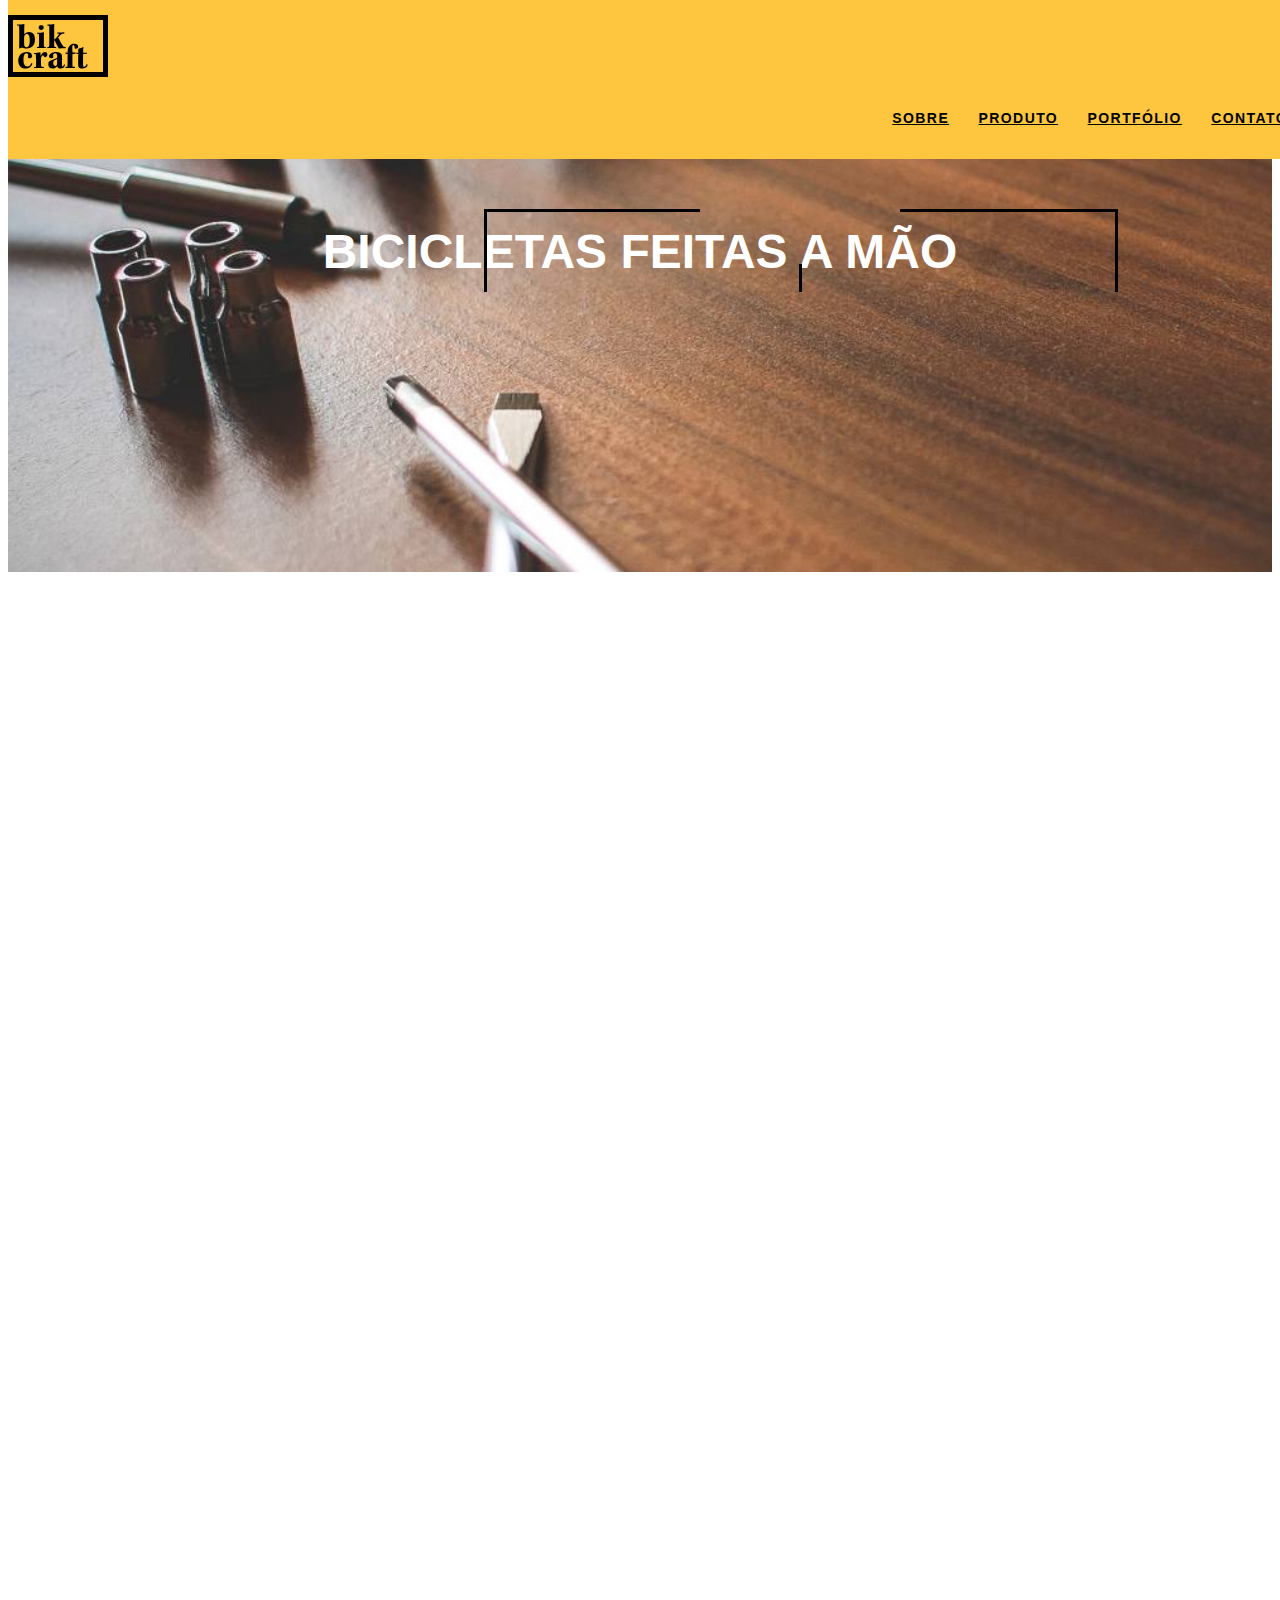
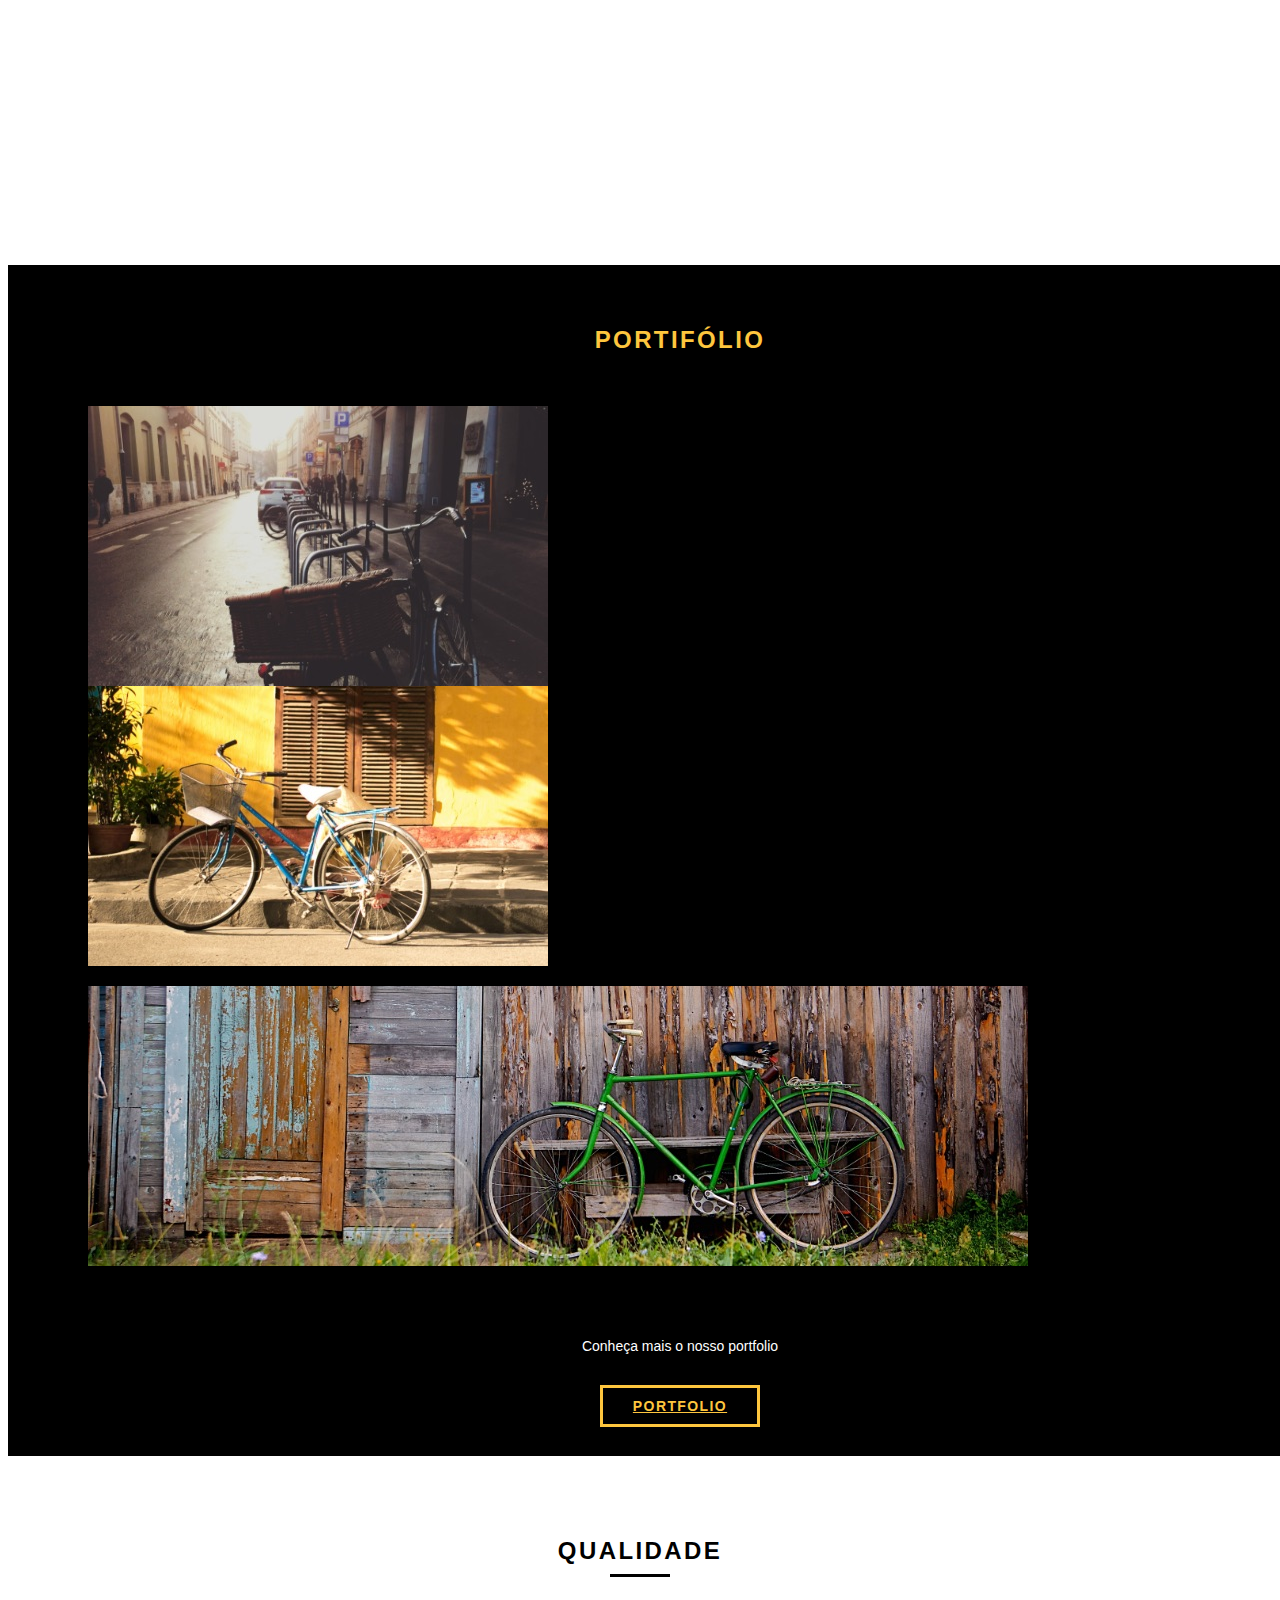
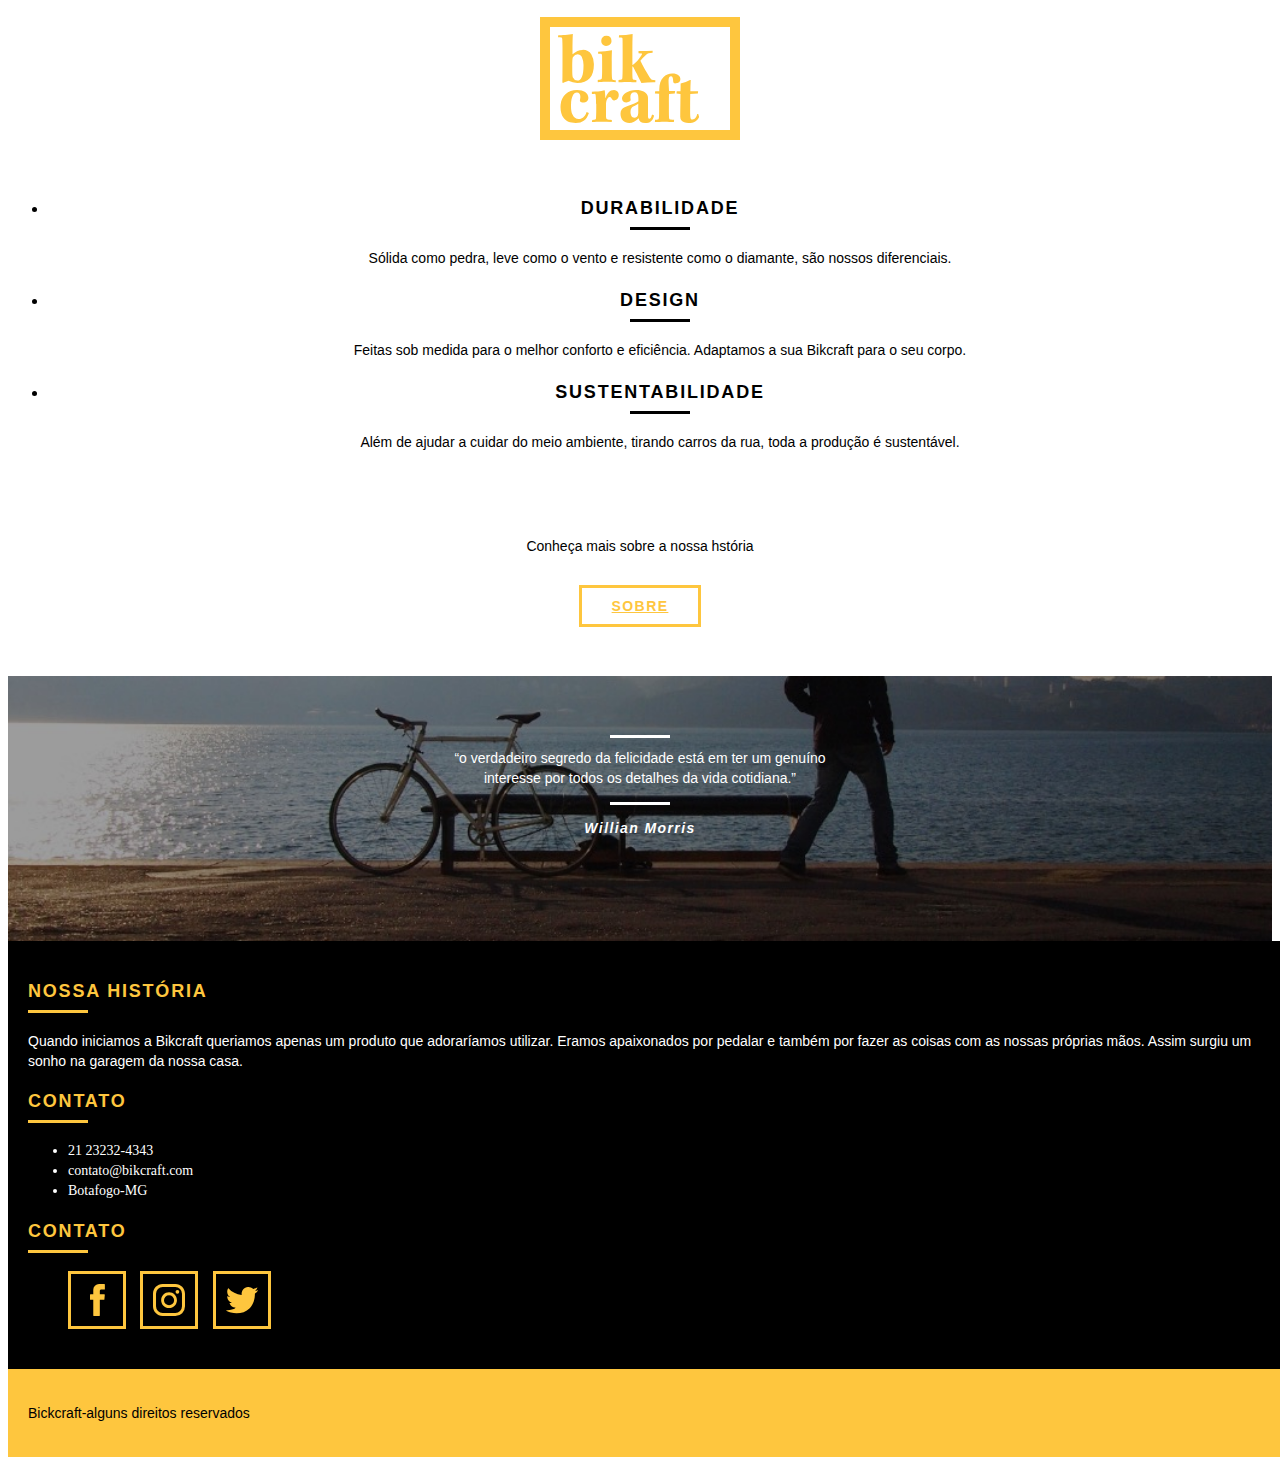
<file: index.html>
<!DOCTYPE html>
<html lang="pt-br">
<head>
	<title>Centro de treinamneto - Tuca Ribeiro</title>
	<meta charset="utf-8">
	<meta property="og:type" content="website"/>
	<meta property="og:title" content="Bikcraft - Bicicletas Personalizadas"/>
	<meta property="og:description" content="Compre a sua bicicleta personalizada na Bikcraft. Possuímos modelos Passeio, Retrô e Esporte."/>
	<meta property="og:url" content="http://bikcraft.com"/>
	<meta property="og:image" content="http://bikcraft.com/img/og-image.png"/>
	<meta name="viewport" content="width=device-width, initial-scale=1">

	<link rel="shortcut icon" href="favicon.ico">

	<link rel="stylesheet" type="text/css" href="css/style.css">
	
	<script>document.documentElement.classList.add("js")</script>
</head>	
<body>
	<header class="header">
		<div class="container">
			<a href="index.html" class="grid-4">
				<img src="img/bikcraft.svg" alt="bickcraft">
			</a>
					
			<nav class="header_menu grid-12">
				<ul>
					<li><a href="sobre.html">Sobre</a></li>
					<li><a href="produto.html">Produto</a></li>
					<li><a href="portfolio.html">Portfólio</a></li>
					<li><a href="contato.html">Contato</a></li>
				</ul>
			</nav>
		</div>
	</header>
	
	<section class="introducao">
		<div class="container">
			<h1 data-anime="400" class="fadeInDown">Bicicletas feitas a mão</h1>
				<blockquote class="fadeInDown quote-externo" data-anime="800">
						<p>"Não tenha nada em sua casa que você não considere útil ou bonito"</p> 
				
				<cite>Willian Morris</cite>
			</blockquote>
			<a data-anime="1200" href="produtos.html" class="btn fadeInDown">Orçamento</a>
		</div>
	
	</section>

	<section data-anime="1600" class="produtos container fadeInDown">
		<h2 class="subtitulo"> Produtos</h2>
		<ul class="produtos_lista">
			<li class="grid-1-3">
				<div class="produtos_icone">
					<img src="img/produtos/passeio.svg" alt="Bikcraft Passeio"> 
				</div>	
				<h3>Passeio</h3>
				<p>Muito melhor do que passear pela orla a vidros fechados.</p>
			</li>
			
			<li class="grid-1-3">
				<div class="produtos_icone">
					<img src="img/produtos/esporte.svg" alt="Bikcraft Passeio"> 
				</div>	
				<h3>Esporte</h3>
				<p>Mais rápida do que Forrest Gump, ninguém vai pegar você. </p>
			</li>
			
			<li class="grid-1-3">
				<div class="produtos_icone">
					<img src="img/produtos/retro.svg" alt="Bikcraft Passeio"> 
				</div>	
				<h3>Retrô</h3>
				<p>O passado volta para lembrarmos o que devemos fazer no futuro. </p>
			</li>

		</ul>

		<div class="call">
			<p>Clique aqui e veja os detalhes dos produtos</p>
			<a href="produtos.html" class="btn btn-preto">Produtos</a>
		</div>


	</section>
	<!-- Fecha produto -->

	<section class="portfolio">
		<div class="container">
			<h2 class="subtitulo">Portifólio</h2>
			<ul class="portfolio_lista">
				<li class="grid-8"><img src="img/portfolio/retro.jpg" alt="Bicicleta Retrô"></li>
				<li class="grid-8"><img src="img/portfolio/passeio.jpg" alt="Bicicleta Passeio"></li>
				<li class="grid-16"><img src="img/portfolio/esporte.jpg" alt="Bicicleta Esporte"></li>
			</ul>

			<div class="call">
				<p>Conheça mais o nosso portfolio</p>
				<a href="produtos.html" class="btn">Portfolio</a>

			</div>
		</div>
	</section>

	<section class="qualidade container">
		
		<h2 class="subtitulo">qualidade</h2>
		<img src="img/bikcraft-qualidade.svg" alt="Bikcraft">
		
		<ul class="qualidade_lista">
			<li class="grid-1-3">
				<h3>Durabilidade</h3>
				<p>Sólida como pedra, leve como o vento e resistente como o diamante, são nossos diferenciais.</p>

			</li>
			<li class="grid-1-3">
				<h3>Design</h3>
				<p>Feitas sob medida para o melhor conforto e eficiência. Adaptamos a sua Bikcraft para o seu corpo.</p>

			</li>
			<li class="grid-1-3">
				<h3>Sustentabilidade</h3>
				<p>Além de ajudar a cuidar do meio ambiente, tirando carros da rua, toda a produção é sustentável.</p>

			</li>

		</ul>

			<div class="call">
				<p>Conheça mais sobre a nossa hstória</p>
				<a href="produtos.html" class="btn-preto">Sobre</a>

			</div>
	</section>

	<section class="quebra">
		<blockquote class="quote-externo container">
			<p>“o verdadeiro segredo da felicidade está em ter um genuíno interesse por todos os detalhes da vida cotidiana.”</p> 
		<cite>Willian Morris</cite>
	</section>

	<footer>
		<div class="footer">
			<div class="container">
				<div class="grid-8 footer_hist">
					<h3>Nossa História</h3>
					<p>Quando iniciamos a Bikcraft queriamos apenas um produto que adoraríamos utilizar.
					Eramos apaixonados por pedalar e também por fazer as coisas com as nossas próprias mãos.
					Assim surgiu um sonho na garagem da nossa casa.</p>
				</div>
				
				<div class="grid-4 footer_contato">
					<h3>Contato</h3>
					<ul>
						<li>21 23232-4343</li>	
						<li>contato@bikcraft.com</li>
						<li>Botafogo-MG</li>
					</ul>
				</div>

				<div class="grid-4 footer_redes">
					<h3>Contato</h3>
					<ul>
						<li><a href="http://facebook.com" target="blank"><img src="img/redes-sociais/facebook.svg"></a></li>	
						<li><a href="http://instagram.com" target="blank"><img src="img/redes-sociais/instagram.svg"></a></li>
						<li><a href="http://twitter.com" target="blank"><img src="img/redes-sociais/twitter.svg"></a></li>
					</ul>
				</div>
			</div>	
		</div>
		<div class="copy">
			<div class="container ">
				<p class="grid-16">Bickcraft-alguns direitos reservados </p>
				
			</div>
			
		</div>

	</footer>
	 <!-- JavaScript -->
	<script src="./js/simple-slide.js"></script>
	<script src="./js/simple-anime.js"></script>
	<script src="./js/script.js"></script>

	<!-- JavaScript -->
</body>
</html>
</file>
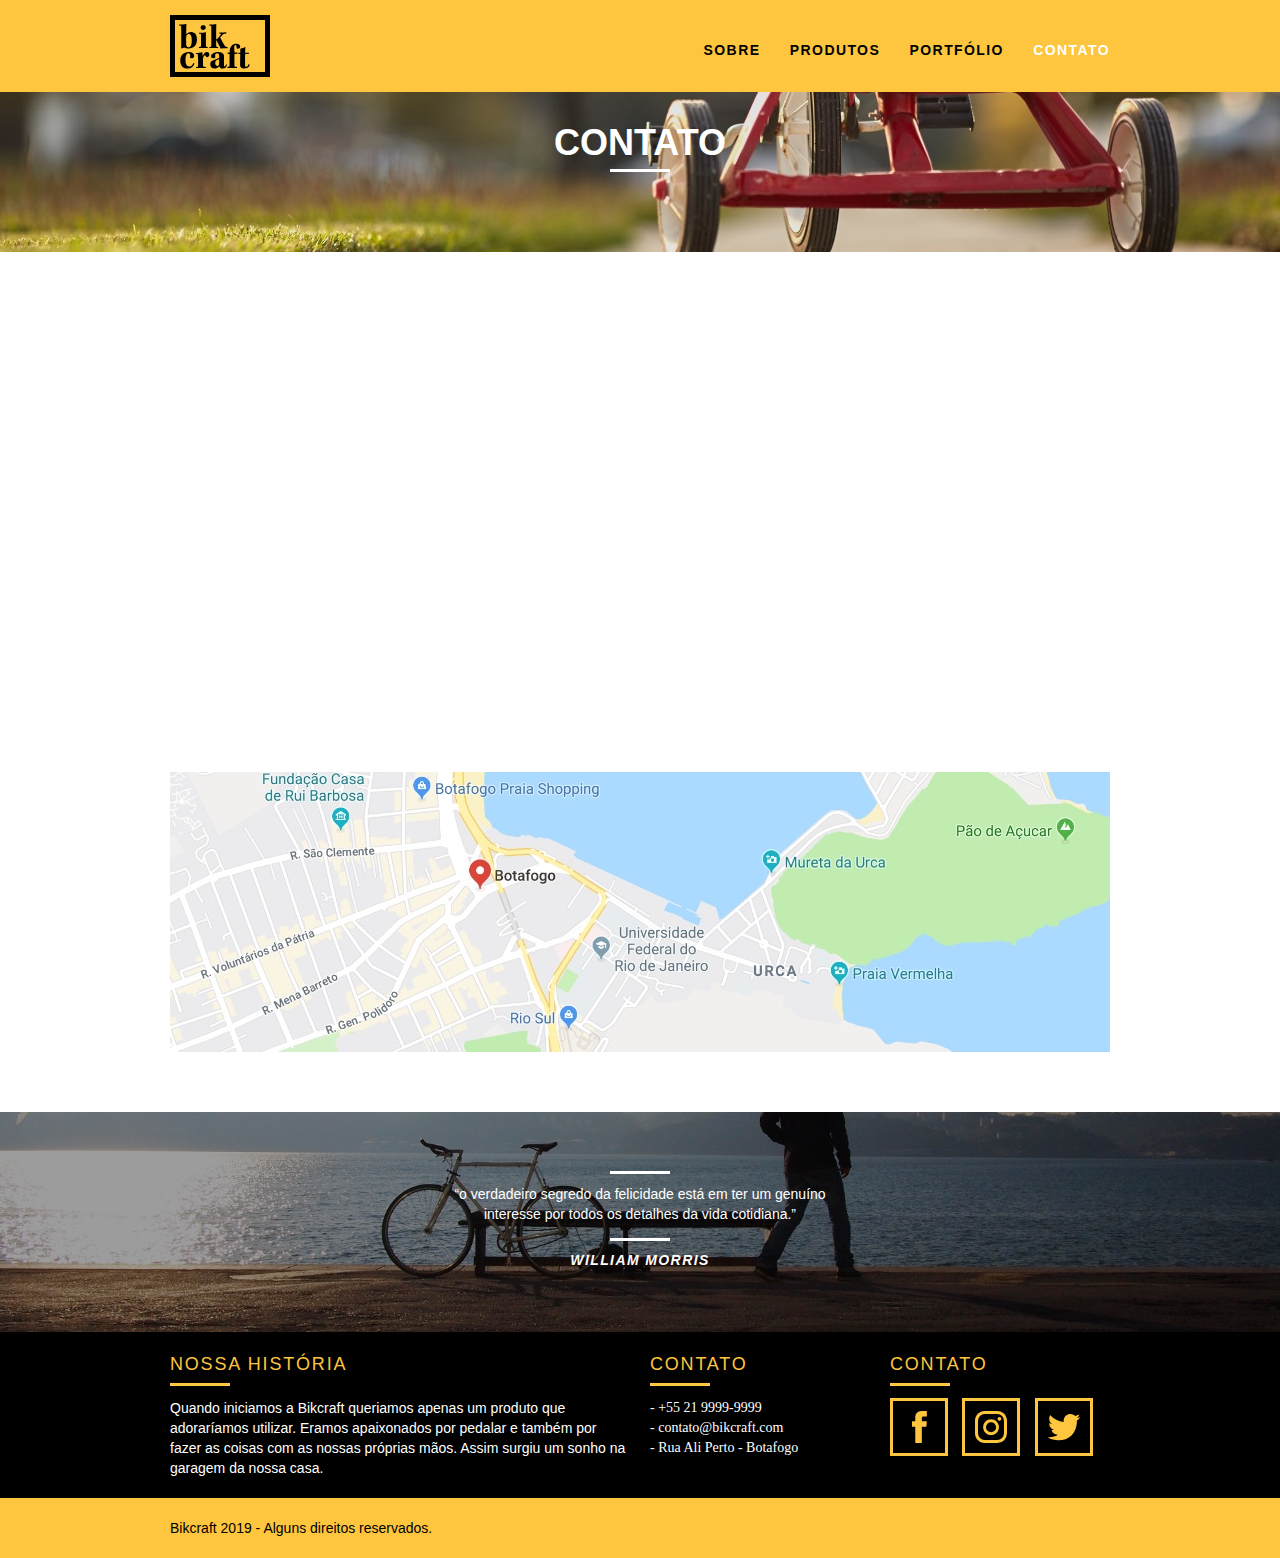
<file: contato.html>
<!DOCTYPE html>
<html lang="pt-br">
	<head>
		<meta charset="utf-8">

		<meta property="og:type" content="website"/>
		<meta property="og:title" content="Bikcraft - Bicicletas Personalizadas"/>
		<meta property="og:description" content="Compre a sua bicicleta personalizada na Bikcraft. Possuímos modelos Passeio, Retrô e Esporte."/>
		<meta property="og:url" content="http://bikcraft.com"/>
		<meta property="og:image" content="http://bikcraft.com/img/og-image.png"/>

		<meta name="viewport" content="width=device-width, initial-scale=1">

		<link rel="shortcut icon" href="favicon.ico">

		<title>Bikcraft - Contato</title>
		<link rel="stylesheet" type="text/css" href="css/style-p.css">
		<script>document.documentElement.classList.add("js")</script>
	</head>
	<body>

		<header class="header">
			<div class="container">
				<a href="index.html" class="grid-4">
					<img src="img/bikcraft.svg" alt="Bikcraft">
				</a>
				<nav class="grid-12 header_menu">
					<ul>
						<li><a href="sobre.html">Sobre</a></li>
						<li><a href="produtos.html">Produtos</a></li>
						<li><a href="portfolio.html">Portfólio</a></li>
						<li><a href="contato.html" class="menu_ativo">Contato</a></li>
					</ul>
				</nav>
			</div>
		</header>

		<section class="introducao-interna interna_contato">
			<div class="container">
				<h1 data-anime="400" class="fadeInDown">Contato</h1>
				<p data-anime="800" class="fadeInDown">tire suas dúvidas com a gente</p>
			</div>
		</section>

		<section>
				<section class="contato container fadeInDown" data-anime="1200">
					<form id="form_orcamento" method="POST" action="./enviar.php" class="contato_form grid-8 formphp">
						<label for="nome">Nome</label>
						<input type="text" id="nome" name="nome" required>
						<label for="email">E-mail</label>
						<input type="email" id="email" name="email" required>
						<label for="telefone">Telefone</label>
						<input type="text" id="telefone" name="telefone">
		
						<label class="nao-aparece">Se você não é um robô, deixe em branco.</label>
						<input type="text" class="nao-aparece" name="leaveblank">
						<label class="nao-aparece">Se você não é um robô, não mude este campo.</label>
						<input type="text" class="nao-aparece" name="dontchange" value="http://">
		
						<label for="mensagem">Mensagem</label>
						<textarea id="mensagem" name="mensagem" required></textarea>
						<button id="enviar" name="enviar" type="submit" class="btn btn-preto">Enviar</button>
					</form>
				
			
				<div class="contato_dados grid-8">
					<h3>Dados</h3>
						<span>+55 21 93223 3232</span>
						<span>orcamento@bikcraft.com</span>
						<span>Rua Ali Perto - Botafogo</span>
						<span>Rio de Janeiro - RJ - Brasil</span>
					
						<h3>Redes Sociais</h3>
						<ul>
							<li><a href="http://facebook.com" target="_blank"><img src="img/redes-sociais/facebook.svg"></a></li>
							<li><a href="http://instagram.com" target="_blank"><img src="img/redes-sociais/instagram.svg"></a></li>
							<li><a href="http://twitter.com" target="_blank"><img src="img/redes-sociais/twitter.svg"></a></li>
						</ul>
				</div>
		</section>

		<section class="container contato_mapa">
			<a href="http://google.com" target="_blank" class="grid-16"><img src="img/endereco-bikcraft.jpg" alt="Endereço da Bikcraft"></a>
		</section>

		<section class="quebra">
			<blockquote class="quote-externo container">
				<p>“o verdadeiro segredo da felicidade está em ter um genuíno interesse por todos os detalhes da vida cotidiana.”</p>
				<cite>WILLIAM MORRIS</cite>
			</blockquote>
		</section>

		<footer>
			<div class="footer">
				<div class="container">

					<div class="grid-8 footer_historia">
						<h3>Nossa História</h3>
						<p>Quando iniciamos a Bikcraft queriamos apenas um produto que adoraríamos utilizar.
							Eramos apaixonados por pedalar e também por fazer as coisas com as nossas próprias mãos.
							Assim surgiu um sonho na garagem da nossa casa.</p>	</div>

					<div class="grid-4 footer_contato">
						<h3>Contato</h3>
						<ul>
						<li>- +55 21 9999-9999</li>	
						<li>- contato@bikcraft.com</li>
						<li>- Rua Ali Perto - Botafogo</li>
						</ul>
					</div>

					<div class="grid-4 footer_redes">
						<h3>Contato</h3>
						<ul>
							<li><a href="http://facebook.com" target="_blank"><img src="img/redes-sociais/facebook.svg"></a></li>
							<li><a href="http://instagram.com" target="_blank"><img src="img/redes-sociais/instagram.svg"></a></li>
							<li><a href="http://twitter.com" target="_blank"><img src="img/redes-sociais/twitter.svg"></a></li>
						</ul>
					</div>

				</div>
			</div>

			<div class="copy">
				<div class="container">
					<p class="grid-16">Bikcraft 2019 - Alguns direitos reservados.</p>
				</div>
			</div>
		</footer>
		<!-- JavaScript -->
	<script src="./js/simple-slide.js"></script>
	<script src="./js/simple-anime.js"></script>
	<script src="./js/simple-form.js"></script>
	<script src="./js/script.js"></script>
	<!-- JavaScript -->
	</body>

</html>
</file>
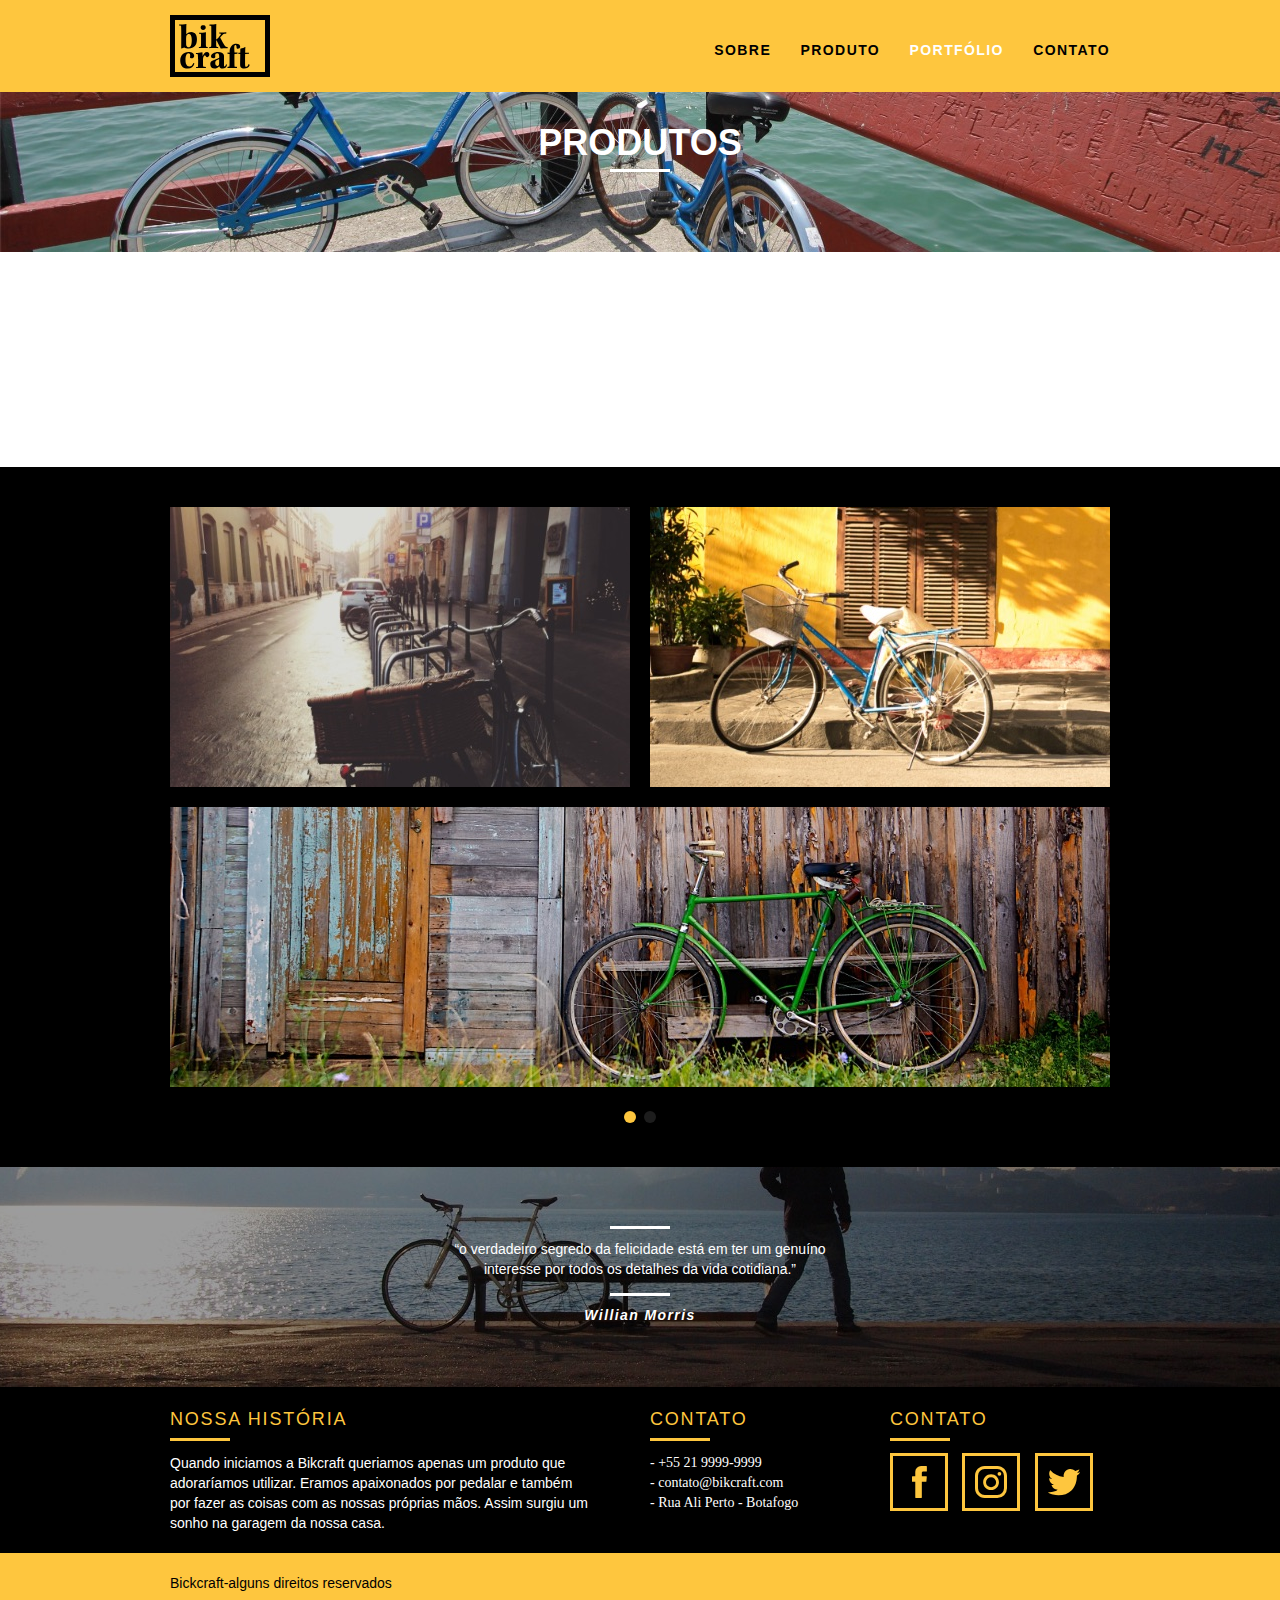
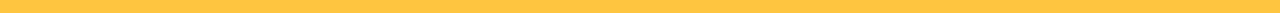
<file: portfolio.html>
<!DOCTYPE html>
<html lang="pt-br">
<head>
	<title>Bickcraft-Portfólio</title>
	<meta charset="utf-8">

	<meta property="og:type" content="website"/>
		<meta property="og:title" content="Bikcraft - Bicicletas Personalizadas"/>
		<meta property="og:description" content="Compre a sua bicicleta personalizada na Bikcraft. Possuímos modelos Passeio, Retrô e Esporte."/>
		<meta property="og:url" content="http://bikcraft.com"/>
		<meta property="og:image" content="http://bikcraft.com/img/og-image.png"/>

		<meta name="viewport" content="width=device-width, initial-scale=1">

		<link rel="shortcut icon" href="favicon.ico">

		<link rel="stylesheet" type="text/css" href="css/style-p.css">
	<script>document.documentElement.classList.add("js")</script>
</head>	
<body>
	<header class="header">
		<div class="container">
			<a href="index.html" class="grid-4">
				<img src="img/bikcraft.svg" alt="bickcraft">
			</a>
					
			<nav class="header_menu grid-12">
				<ul>
					 <li><a href="sobre.html" >Sobre</a></li>
					<li><a href="produto.html">Produto</a></li>
					<li><a href="portfolio.html"class="menu_ativo">Portfólio</a></li>
					<li><a href="contato.html">Contato</a></li>
					<link rel="stylesheet" type="text/css" href="css/responsivo.css">
				</ul>
			</nav>
		</div>
	</header>
	<section class="introducao-interna interna_produtos">
		<div class="container">
			<h1 data-anime="400" class="fadeInDown">Produtos</h1>
			<p data-anime="800" class="fadeInDown">conheça todos os nossos produtos</p>
		</div>
	</section>
	
	<section class="container fadeInDown" data-anime="1200" data-slide="quote" >
				<blockquote class="quote_clientes">
				<p>“Pedalar sempre foi a minha paixão, o que o pessoal da Bikcraft fez foi intensificar o meu amor por esta atividade. Recomendo à todos que amo.”</p>
				<cite>Barbara Moss</cite>
			</blockquote>
			<blockquote class="quote_clientes">
				<p>“Nada melhor do que dar um rolê com a minha Bikcraft na orla. Essa é a minha companheira mais fiel, nunca me traiu e está sempre a minha disposição.”</p>
				<cite>Jhony Rato</cite>
			</blockquote>
			<blockquote class="quote_clientes">
				<p>“Aqueles que ainda não possuem uma Bikcraft, não sabem o que estão perdendo. A precisão é absurda e a velocidade transcendental. Nunca vida nada igual.”</p>
				<cite>Bernardo</cite>
			</blockquote>
	</section>

	<section class="portfolio">
		<div class="container" data-slide="portfolio">
			<ul class="portfolio_lista">
				<li class="grid-8"><img src="img/portfolio/retro.jpg" alt="Bicicleta Retrô"></li>
				<li class="grid-8"><img src="img/portfolio/passeio.jpg" alt="Bicicleta Passeio"></li>
				<li class="grid-16"><img src="img/portfolio/esporte.jpg" alt="Bicicleta Esporte"></li>
			</ul>
			<ul class="portfolio_lista">
				<li class="grid-8"><img src="img/portfolio/passeio.jpg" alt="Bicicleta Passeio"></li>
				<li class="grid-8"><img src="img/portfolio/retro.jpg" alt="Bicicleta Retrô"></li>
				<li class="grid-16"><img src="img/portfolio/esporte.jpg" alt="Bicicleta Esporte"></li>
			</ul>
		</div>
	</section>

	<section class="quebra">
		<blockquote class="quote-externo container">
			<p>“o verdadeiro segredo da felicidade está em ter um genuíno interesse por todos os detalhes da vida cotidiana.”</p> 
		<cite>Willian Morris</cite>
	</section>

	<footer>
		<div class="footer">
			<div class="container">
				<div class="grid-8 footer_hist">
					<h3>Nossa História</h3>
					<p>Quando iniciamos a Bikcraft queriamos apenas um produto que adoraríamos utilizar.
						Eramos apaixonados por pedalar e também por fazer as coisas com as nossas próprias mãos.
						Assim surgiu um sonho na garagem da nossa casa.</p>
				</div>
				
				<div class="grid-4 footer_contato">
					<h3>Contato</h3>
					<ul>
						<li>- +55 21 9999-9999</li>	
						<li>- contato@bikcraft.com</li>
						<li>- Rua Ali Perto - Botafogo</li>
					</ul>
				</div>

				<div class="grid-4 footer_redes">
					<h3>Contato</h3>
					<ul>
						<li><a href="http://facebook.com" target="blank"><img src="img/redes-sociais/facebook.svg"></a></li>	
						<li><a href="http://instagram.com" target="blank"><img src="img/redes-sociais/instagram.svg"></a></li>
						<li><a href="http://twitter.com" target="blank"><img src="img/redes-sociais/twitter.svg"></a></li>
					</ul>
				</div>
			</div>	
		</div>
		<div class="copy">
			<div class="container ">
				<p class="grid-16">Bickcraft-alguns direitos reservados </p>
				
			</div>
			
		</div>

	</footer>
	<!-- JavaScript -->
	<script src="./js/simple-slide.js"></script>
	<script src="./js/simple-anime.js"></script>
	<script src="./js/script.js"></script>
	<!-- JavaScript -->

</body>
</html>
</file>
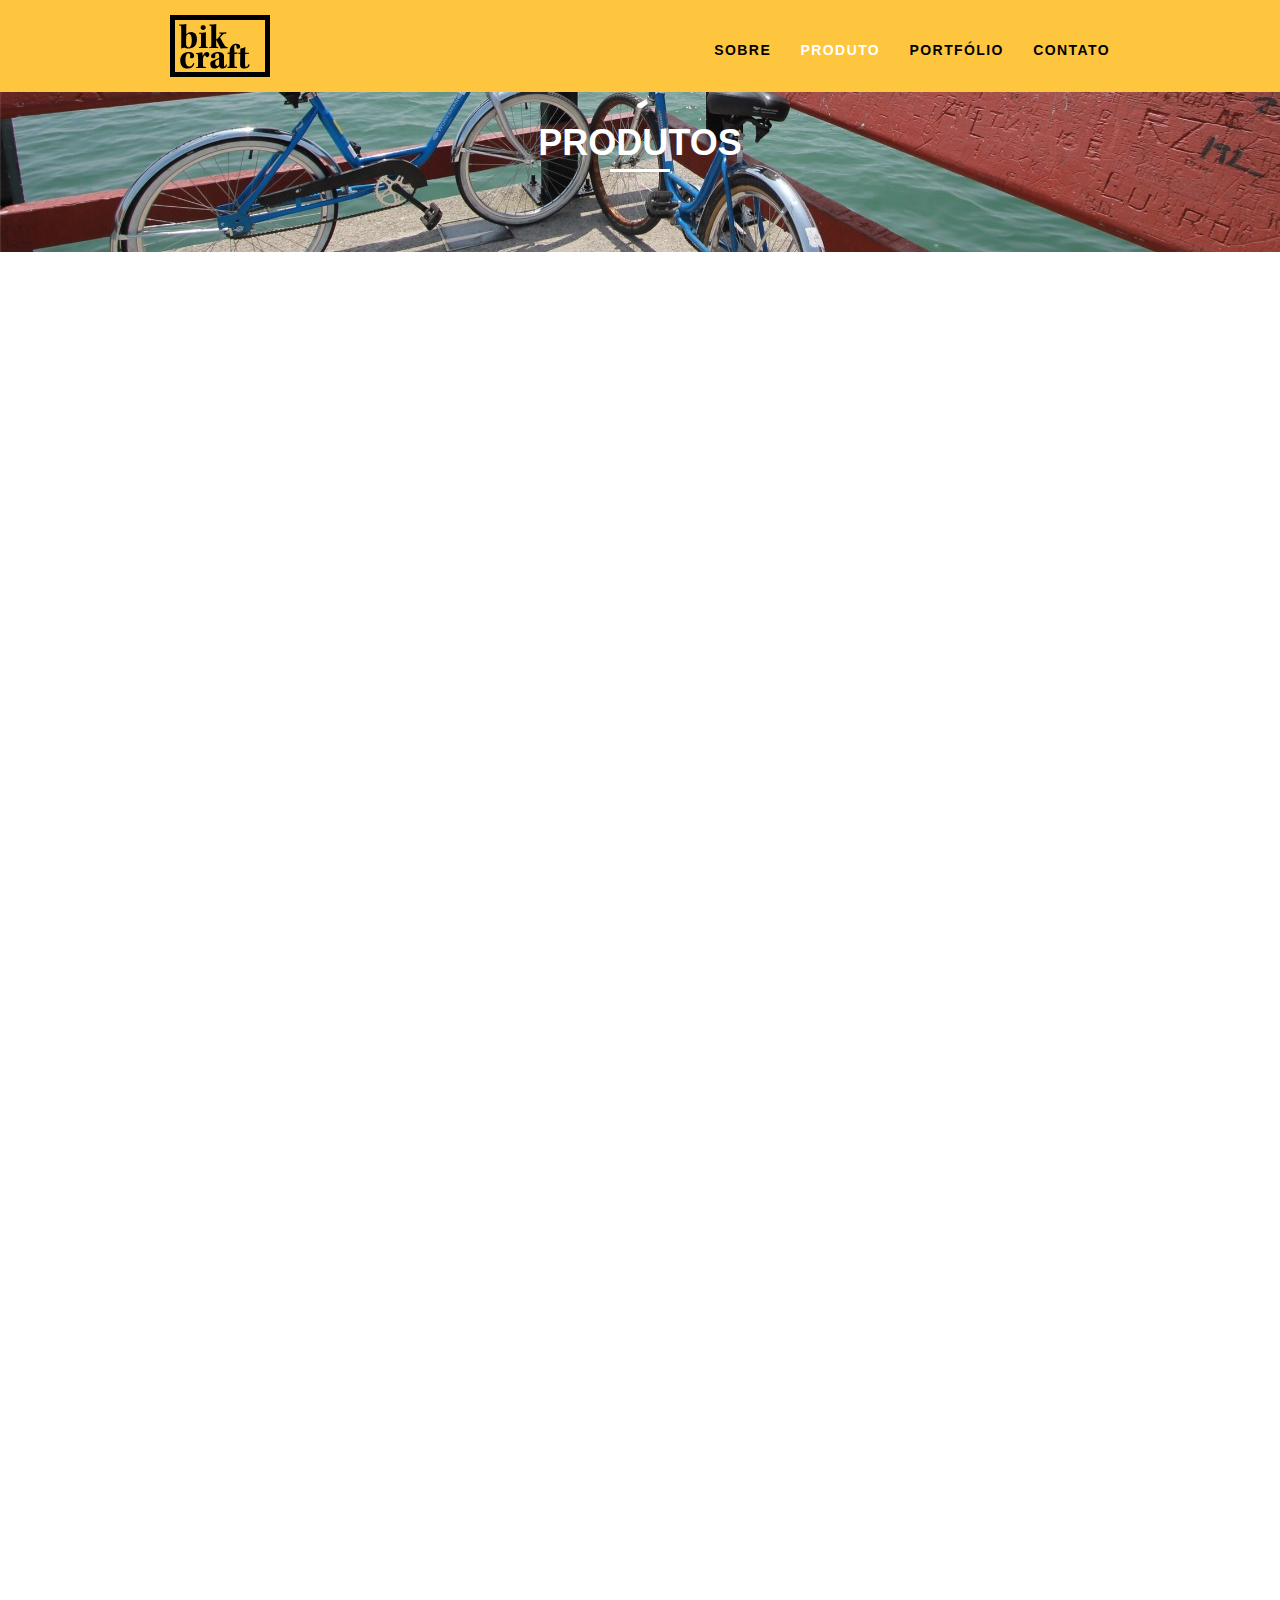
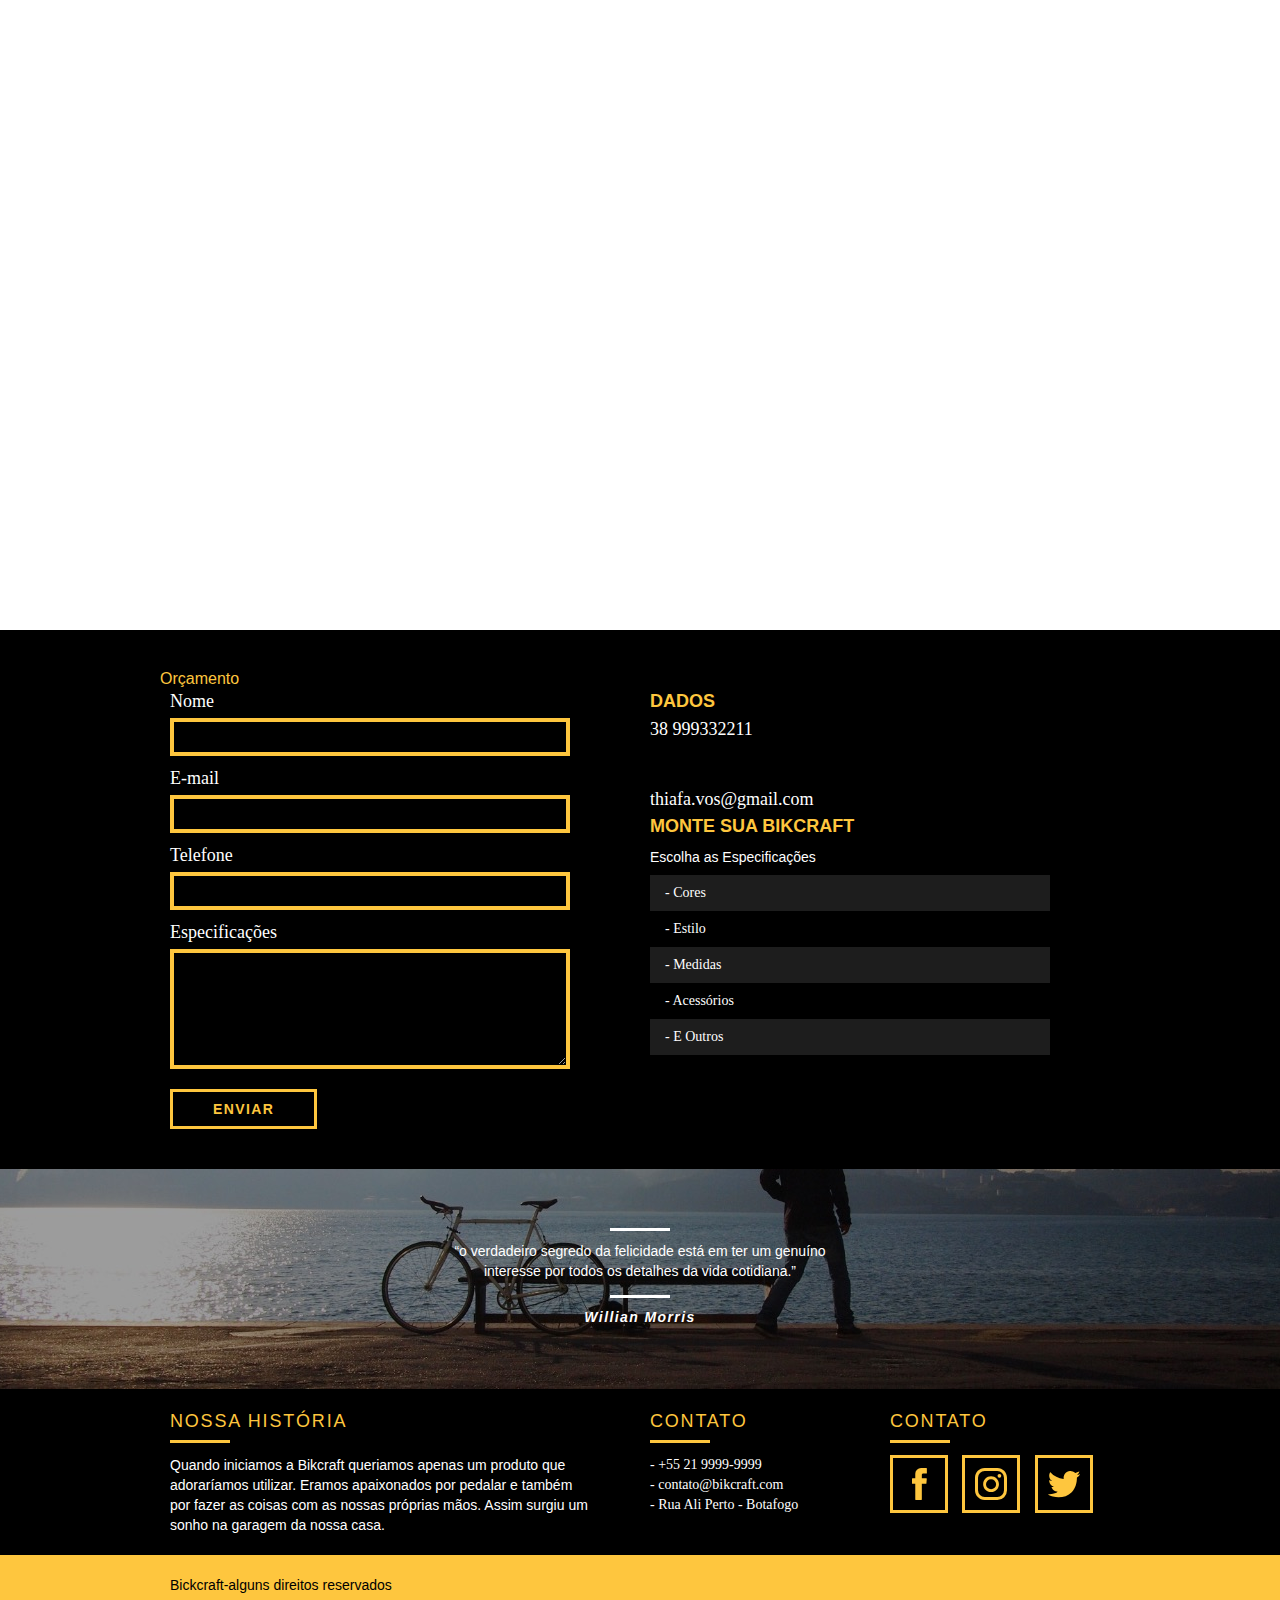
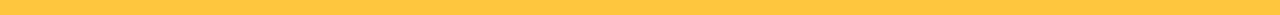
<file: produto.html>
<!DOCTYPE html>
<html lang="pt-br">
<head>
	<title>Bickcraft-Produtos</title>
	<meta charset="utf-8">

	<meta property="og:type" content="website"/>
		<meta property="og:title" content="Bikcraft - Bicicletas Personalizadas"/>
		<meta property="og:description" content="Compre a sua bicicleta personalizada na Bikcraft. Possuímos modelos Passeio, Retrô e Esporte."/>
		<meta property="og:url" content="http://bikcraft.com"/>
		<meta property="og:image" content="http://bikcraft.com/img/og-image.png"/>

		<meta name="viewport" content="width=device-width, initial-scale=1">

		<link rel="shortcut icon" href="favicon.ico">

		<link rel="stylesheet" type="text/css" href="css/style-p.css">
	<script>document.documentElement.classList.add("js")</script>
</head>	
<body>
	<header class="header">
		<div class="container">
			<a href="index.html" class="grid-4">
				<img src="img/bikcraft.svg" alt="bickcraft">
			</a>
					
			<nav class="header_menu grid-12">
				<ul>
					 <li><a href="sobre.html">Sobre</a></li>
					<li><a href="produto.html" class="menu_ativo">Produto</a></li>
					<li><a href="portfolio.html">Portfólio</a></li>
					<li><a href="contato.html">Contato</a></li>
				</ul>
			</nav>
		</div>
	</header>
	
	</section>
	<section class="introducao-interna interna_produtos">
			<div class="container">
				<h1 data-anime="400" class="fadeInDown">Produtos</h1>
				<p data-anime="800" class="fadeInDown">conheça todos os nossos produtos</p>
			</div>
	</section>

	<section class="container produto_item fadeInDown" data-anime="1200">
			<div class="grid-11">
				<img src="img/produtos/bikcraft-passeio-1.jpg" alt="Bikcraft Passeio">
				<h2>Passeio</h2>
			</div>
			<div class="grid-5 produto_icone"><img src="img/produtos/passeio.svg"></div>
			<div class="grid-8"><img src="img/produtos/bikcraft-passeio-2.jpg" alt="Bikcraft Passeio"></div>
			<div class="grid-8 produto_info">
				<p>Muito melhor do que passear pela orla a vidros fechados. 
				A Bikcraft Passeio é uma bicicleta que une conforto e praticidade para o seu dia a dia. 
				Você nunca mais vai querer saber de outra.</p>
				
				<ul>
					<li>Conforto</li>
					<li>Velocidade</li>
					<li>Design</li>
					<li>Versatilidade</li>
				</ul>
			</div>
		</section>
		
		<section class="container produto_item fadeInDown" data-anime="2000">
			<div class="grid-11">
				<img src="img/produtos/bikcraft-esporte-1.jpg" alt="Bikcraft Esporte">
				<h2>Esporte</h2>
			</div>
			<div class="grid-5 produto_icone"><img src="img/produtos/esporte.svg"></div>
			<div class="grid-8"><img src="img/produtos/bikcraft-esporte-2.jpg" alt="Bikcraft Esporte"></div>
			<div class="grid-8 produto_info">
				<p>Mais rápida do que Forrest Gump, ninguém vai pegar você. A Bikcraft Esporte é uma bicicleta desenhada para a máxima 
					performance. O seu desempenho supera qualquer uma da categoria.</p>
				<ul>
					<li>Conforto</li>
					<li>Velocidade</li>
					<li>Design</li>
					<li>Versatilidade</li>
				</ul>
			</div>
		</section>
		
		<section class="container produto_item fadeInDown" data-anime="2600">
			<div class="grid-11">
				<img src="img/produtos/bikcraft-retro-1.jpg" alt="Bikcraft Passeio">
				<h2>Retrô</h2>
			</div>
			<div class="grid-5 produto_icone"><img src="img/produtos/passeio.svg"></div>
			<div class="grid-8"><img src="img/produtos/bikcraft-retro-2.jpg" alt="Bikcraft Retrô"></div>
			<div class="grid-8 produto_info">
				<p>O passado volta para lembrarmos o que devemos fazer no futuro. 
				A Bikcraft Retrô é uma bicicleta estiloza, feita para você que gosta do clássico, mas que não abre mão do conforto.</p>
				<ul>
					<li>Conforto</li>
					<li>Velocidade</li>
					<li>Design</li>
					<li>Versatilidade</li>
				</ul>
			</div>
		</section>

		<section class="orcamento">
			<div class="container">
				<h2>Orçamento</h2>
				<form id="form_orcament" method="POST" action="./enviar.php" class="form grid-8 formphp">
					<label for="nome">Nome</label>
					<input type="text" id="nome" name="nome" required>

					<label for="email">E-mail</label>
					<input type="email" id="email" required>
				
					<label for="telefone">Telefone</label>
					<input type="telefone" id="telefone" name="telefone">

					<label for="espec">Especificações</label>
					<textarea id="espec"></textarea>
					<button type="submit" class="btn">Enviar</button>
				</form>
				
				<div class="orcamento_dados grid-8">
					<h3>Dados</h3>
					<span>38 999332211</span>
					<span>thiafa.vos@gmail.com</span>
					<h3>Monte sua Bikcraft</h3>
					<p>Escolha as Especificações</p>
					<ul>
						<li>- Cores</li>
						<li>- Estilo</li>				
						<li>- Medidas</li>
						<li>- Acessórios</li>
						<li>- E Outros</li>
					</ul>
				
				</div>
			</div>
		</section>



	<section class="quebra">
		<blockquote class="quote-externo container">
			<p>“o verdadeiro segredo da felicidade está em ter um genuíno interesse por todos os detalhes da vida cotidiana.”</p> 
		<cite>Willian Morris</cite>
	</section>

	<footer>
		<div class="footer">
			<div class="container">
				<div class="grid-8 footer_hist">
					<h3>Nossa História</h3>
					<p>Quando iniciamos a Bikcraft queriamos apenas um produto que adoraríamos utilizar.
						Eramos apaixonados por pedalar e também por fazer as coisas com as nossas próprias mãos.
						Assim surgiu um sonho na garagem da nossa casa.</p>
				</div>
				
				<div class="grid-4 footer_contato">
					<h3>Contato</h3>
					<ul>
						<li>- +55 21 9999-9999</li>	
						<li>- contato@bikcraft.com</li>
						<li>- Rua Ali Perto - Botafogo</li>
					</ul>
				</div>

				<div class="grid-4 footer_redes">
					<h3>Contato</h3>
					<ul>
						<li><a href="http://facebook.com" target="blank"><img src="img/redes-sociais/facebook.svg"></a></li>	
						<li><a href="http://instagram.com" target="blank"><img src="img/redes-sociais/instagram.svg"></a></li>
						<li><a href="http://twitter.com" target="blank"><img src="img/redes-sociais/twitter.svg"></a></li>
					</ul>
				</div>
			</div>	
		</div>
		<div class="copy">
			<div class="container ">
				<p class="grid-16">Bickcraft-alguns direitos reservados </p>
				
			</div>
			
		</div>

	</footer>

	<!-- JavaScript -->
	<script src="./js/simple-slide.js"></script>
	<script src="./js/simple-anime.js"></script>
	<script src="./js/simple-form.js"></script>
	<script src="./js/script.js"></script>
	<!-- JavaScript -->
</body>
</html>
</file>
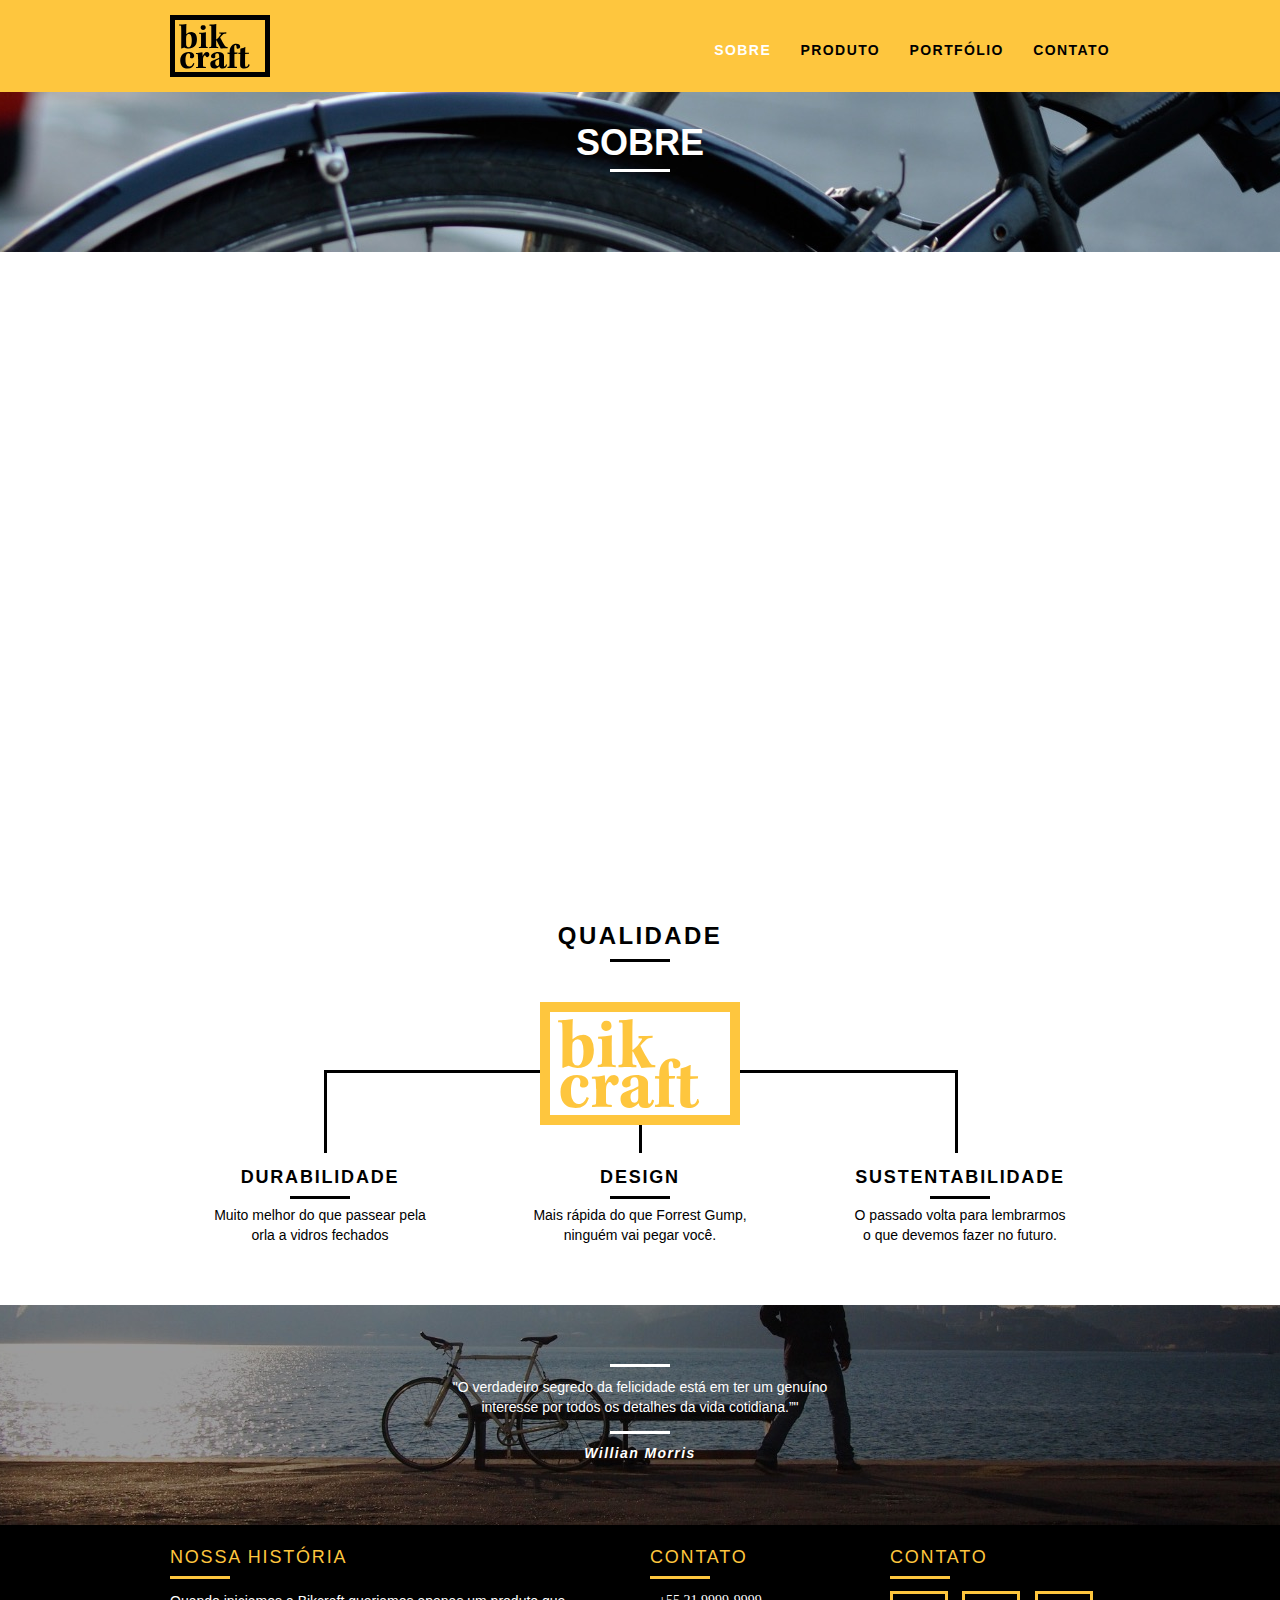
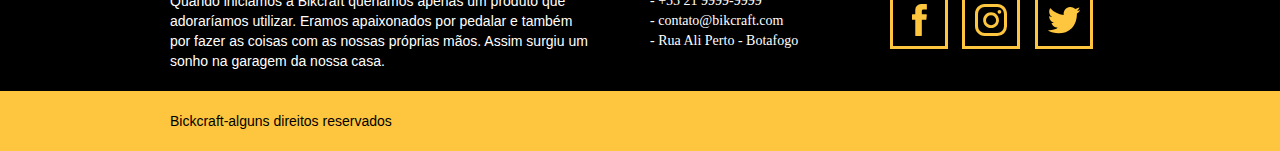
<file: sobre.html>
<!DOCTYPE html>
<html lang="pt-br">
<head>
	<title>Bickcraft-Sobre</title>
	<meta charset="utf-8">
	<meta property="og:type" content="website"/>
		<meta property="og:title" content="Bikcraft - Bicicletas Personalizadas"/>
		<meta property="og:description" content="Compre a sua bicicleta personalizada na Bikcraft. Possuímos modelos Passeio, Retrô e Esporte."/>
		<meta property="og:url" content="http://bikcraft.com"/>
		<meta property="og:image" content="http://bikcraft.com/img/og-image.png"/>

		<meta name="viewport" content="width=device-width, initial-scale=1">

		<link rel="shortcut icon" href="favicon.ico">

		<link rel="stylesheet" type="text/css" href="css/style-p.css">
	<script>document.documentElement.classList.add("js")</script>
</head>	
<body>
	<header class="header">
		<div class="container">
			<a href="index.html" class="grid-4">
				<img src="img/bikcraft.svg" alt="bickcraft">
			</a>
					
			<nav class="header_menu grid-12">
				<ul>
					 <li><a href="sobre.html" class="menu_ativo">Sobre</a></li>
					<li><a href="produto.html">Produto</a></li>
					<li><a href="portfolio.html">Portfólio</a></li>
					<li><a href="contato.html">Contato</a></li>
				</ul>
			</nav>
		</div>
	</header>
	
	</section>
	<section class="introducao-interna interna_sobre">
		<div class="container">
			<h1 data-anime="400" class="fadeInDown">Sobre</h1>
				<p data-anime="800" class="fadeInDown">conheça mais sobre a bikcraft</p> 
		</div>
	</section>
			
	<section class="missao_sobre container fadeInDown" data-anime="1200">
		<div class="grid-10">
			<h2 class="subtitulo-interno">História, missão e visão.</h2>
			<p>	Quando iniciamos a Bikcraft queriamos apenas um produto que adoraríamos utilizar.
				Eramos apaixonados por pedalar e também por fazer as coisas com as nossas próprias mãos.
				Assim surgiu um sonho na garagem da nossa casa.</br>
				Conheça os nossos produtos, pergunte para os nossos clientes e descubra a maravilha de ter uma Bikcraft na sua casa.</p>
			</div>
	
		<div class="container grid-6">
			<h2 class="subtitulo-interno">Valores</h2>
			<ul>
				<li>-Qualidade no processo com</li>
				<li>-Foco no cliente sem perder a</li>
				<li>-Diversão, preservando a</li>	
				<li>-Natureza com sustentabilidade</li>
			</ul>
		</div>

		<div class="grid-16">
			<img src="img/equipe-bikcraft.jpg" alt="equipe-bikcraft">
		</div>
	</section>

	<section class="qualidade container">
				<h2 class="subtitulo">qualidade</h2>
		<img src="img/bikcraft-qualidade.svg" alt="Bikcraft">
		
		<ul class="qualidade_lista">
			<li class="grid-1-3">
				<h3>Durabilidade</h3>
				<p>Muito melhor do que passear pela orla a vidros fechados</p>

			</li>
			<li class="grid-1-3">
				<h3>Design</h3>
				<p>Mais rápida do que Forrest Gump, ninguém vai pegar você.</p>

			</li>
			<li class="grid-1-3">
				<h3>Sustentabilidade</h3>
				<p>O passado volta para lembrarmos o que devemos fazer no futuro.</p>

			</li>

		</ul>
	</section>

	<div class="quebra">
		<blockquote class="quote-externo container">
			<p>"O verdadeiro segredo da felicidade está em ter um genuíno interesse por todos os detalhes da vida cotidiana.”"</p> 
		<cite>Willian Morris</cite>
	</div>

	<footer>
		<div class="footer">
			<div class="container">
				<div class="grid-8 footer_hist">
					<h3>Nossa História</h3>
					<p>Quando iniciamos a Bikcraft queriamos apenas um produto que adoraríamos utilizar.
						Eramos apaixonados por pedalar e também por fazer as coisas com as nossas próprias mãos.
						Assim surgiu um sonho na garagem da nossa casa.</p>
				</div>
				
				<div class="grid-4 footer_contato">
					<h3>Contato</h3>
					<ul>
						<li>- +55 21 9999-9999</li>	
						<li>- contato@bikcraft.com</li>
						<li>- Rua Ali Perto - Botafogo</li>
					</ul>
				</div>

				<div class="grid-4 footer_redes">
					<h3>Contato</h3>
					<ul>
						<li><a href="http://facebook.com" target="blank"><img src="img/redes-sociais/facebook.svg"></a></li>	
						<li><a href="http://instagram.com" target="blank"><img src="img/redes-sociais/instagram.svg"></a></li>
						<li><a href="http://twitter.com" target="blank"><img src="img/redes-sociais/twitter.svg"></a></li>
					</ul>
				</div>
			</div>	
		</div>
		<div class="copy">
			<div class="container ">
				<p class="grid-16">Bickcraft-alguns direitos reservados </p>
				
			</div>
			
		</div>

	</footer>

	<script src="./js/simple-anime.js"></script>
	<script src="./js/simple-slide.js"></script>
	<script src="./js/script.js"></script>	
</body>
</html>
</file>
<file: css/style.css>
/*Estilos gerais*/

body{
	font-family: Arial, Helvetica, sans serif;
}
p{
	font-family: Georgia, "Time New Roman", sans-serif;
	font-size:14px;
	line-height: 20px;
}
img{
	display: block;
	max-width: 100%;
}
.btn{
	border: 3px solid #fec63e;
	padding: 10px 30px;
	color: #fec63e;
	font-size: 14px;
	line-height: 20px;
	text-transform: uppercase;
	font-weight: bold;
	letter-spacing: .1em;
}

.btn:hover{
	color: #fff;
	border-color: #fff;
}

.btn-preto{
	border: 3px solid #fec63e;
	padding: 10px 30px;
	color: #fec63e;
	font-size: 14px;
	line-height: 20px;
	text-transform: uppercase;
	font-weight: bold;
	letter-spacing: .1em;
}
.btn-preto:hover{
	color: #000;
	border-color: #000;
}	

.subtitulo{
	font-size: 24px;
	line-height: 30px;
	font-weight: bold;
	letter-spacing: .1em;
	color: black;
	text-transform: uppercase;
	text-align: center;
	margin-bottom: 40px;
}

.subtitulo:after{
	content: "";
	display: block;
	width: 60px;
	height: 3px;
	background: black;
	margin: 8px auto;
}

.subtitulo-interno{
	font-size: 24px;
	line-height: 30px;
	font-weight: bold;
	letter-spacing: .1em;
	color: black;
	text-transform: uppercase;
	margin-bottom: 20px;
}

.subtitulo-interno:after{
	content: "";
	display: block;
	width: 60px;
	height: 3px;
	background: black;
	margin: 8px 0;
}



/*Estilos Header*/
.header{
	position: fixed;
	top: 0;
	width: 100%;
	background-color: #fec63e;
	padding: 15px 0;
	z-index: 10;
}
.header_menu{
	text-align: right;
	margin-top: 10px;

}
.header_menu ul li{
	display: inline-block;
	margin-left: 25px;
	margin-top: 15px;
}

.header_menu ul li a{
	color: black;
	font-weight: bold;
	text-transform: uppercase;
	letter-spacing: .1em;
	font-size: 14px;
	line-height: 20px;
	padding-top: 10px;
}

.header_menu ul li a:hover{
	color: white;
}
.header_menu ul li a.menu_ativo{
	color:#fff;
}

/*INtrodução Interna*/
.introducao-interna{
	width: 100%;
	margin-top: 92px;
	height: 160px;
	text-align: center;
	color: #fff;
	padding-top: 30px;
}
.introducao-interna h1{ 
	font-size: 36px;
	color: #fff; 
	font-weight: bold;
	text-transform: uppercase;	
}
.introducao-interna h1:after{ 
	content: "";
	display: block;
	width: 60px;
	height: 3px;
	background: #fff;
	margin: 6px auto 10px auto;
}
/*Introdução*/
.introducao{
	width: 100%;
	height: 380px;
	background-image: url("../img/bg.jpg") ;
	background-size: cover;
	margin-top: 92px;
	text-align: center;
	padding-top: 100px;
}
.introducao h1{
	font-size: 48px;
	color: #fff; 
	font-weight: bold;
	text-transform: uppercase;	
}
.quote-externo{
	max-width: 320px;
	margin: 0px auto;
	margin-bottom: 40px;
	color: #fff;
}
.quote-externo p{
	font-size: italic;	
}

.quote-externo p:before, .quote-externo p:after{
	content: "";
	display: block;
	width: 60px;
	height: 3px;
	background: white;
	margin: 14px auto 10px auto;

}

.quote-externo cite{
	font-size: normal;
	font-weight: bold;	
	font-size: 14px;
	letter-spacing: .1em;
	 
}

/*Produtos*/
.produtos{
	padding: 60px 0;
}

.produtos_lista li{
	background-color: #fec63e;
	text-align: center;
	
}
.produtos_lista li img{
	margin: 0 auto;
}

.produtos_lista li h3{ 
	font-weight: bold;
	font-size: 18px;
	line-height: 25px;
	text-transform: uppercase;
	letter-spacing: .1em;
	margin-top: 20px;

}
.produtos_lista li h3:after{ 
	content: "";
	display: block;
	width: 60px;
	height: 3px;
	background: #000;
	margin: 2px auto;
}

.produtos_lista li p{
	padding:10px 20px 20px 20px;
}
.produtos_icone {
	background-color: #000;
	padding: 20px;
}
.call{
	padding-top: 40px;
	text-align: center; 
	clear: both;
}
.call p{
	margin-bottom: 40px;

}

/*Portfólio*/

.portfolio{
	width: 100%;
	background-color: #000;
	padding: 40px;
}

.portfolio .subtitulo{
	color: #fec63e;
}

.portfolio .subtitulo:after{
	color: #fec63e;
}
.portfolio_lista li:last-child{
	margin-top: 20px;
}

.portfolio .call p{
	color: #fff;
}
/*Qualidade*/
.qualidade{
	padding: 60px 0;
}
.qualidade:after{
	content:"" ;
	width: 634px;
	height: 83px;
	display: block;
	background: url("../img/linhas.svg") no-repeat center;
	position: absolute;	
	top: 209px;
	right: 162px;
}

.qualidade img{
	margin: 0 auto;
}
.qualidade_lista{
	padding-top: 20px;
	color: #000;
	overflow: auto;
}
.qualidade_lista li{
	text-align: center;
	padding: 0 40px;
}

.qualidade_lista li h3{ 
	font-weight: bold;
	font-size: 18px;
	line-height: 25px;
	text-transform: uppercase;
	letter-spacing: .1em;
	margin-top: 20px;

}
.qualidade_lista li h3:after{ 
	content: "";
	display: block;
	width: 60px;
	height: 3px;
	background: #000;
	margin: 6px auto;
	z-index: -1;
}
/*Quebra*/
.quebra{
	background: url("../img/bg-footer.jpg") no-repeat center;
	background-size: cover;
	width: 100%;
	height: 220px;
	text-align: center;
	padding-top: 45px;
	
}

.quebra	.quote-externo{
	max-width: 400px;

}

/*Rodapé*/
.footer{
	width: 100%;
	background:#000;	
	color: #fff;
	padding:20px;
}

.footer h3{
	font-family: Arial, Helvetica, sans-serif;
	font-size: 18px;
	line-height: 25px;
	color: #fec63e;
	text-transform: uppercase;
	letter-spacing: .1em;
}

.footer h3:after{
	content: "";
	display: block;
	width: 60px;
	height: 3px;
	background: #fec63e;
	margin: 6px 0 12px 0;
} 
.footer_hist{
 	padding-right: 40px;  
}
.footer_contato ul li{
 	font-size: 14px;
 	line-height: 20px;
 	font-family: Georgia, "Time New Roman", sans serif
}
.footer_redes ul li{
	display: inline-block;
	margin-right: 10px;
}
.footer_redes ul li a{
	border: 3px solid #fec63e;
	display: block;
	padding: 10px;
	margin: 0;
}
.footer_redes ul li a:hover{
	border-color: #fff;
}
.copy{
	width: 100%;
	background:#fec63e;
	padding: 20px;
}
/* JavaScript */

.js [data-slide] {
	position: relative;
}
  
.js [data-slide] > * {
	position: absolute;
	top: 0px;
	opacity: 0;
}
  
.js [data-slide] > .active {
	position: relative;
	opacity: 1;
	transition: opacity 500ms;
}
  
.js [data-slide-nav] {
	  display: block;
	  text-align: center;
	  margin-top: 20px;
}
  
.js [data-slide-nav] button {
	  display: inline-block;
	  width: 12px;
	  height: 12px;
	  margin: 4px;
	  border: none;
	  padding: 0px;
	  border-radius: 6px;
	  text-indent: -99px;
	  overflow: hidden;
	  background: #1d1d1d;
}
  
.js [data-slide-nav] button.active {
	  background: #fec63e;
}


.js [data-anime] {
	opacity: 0;
}

.js .fadeInDown {
	transform: translate3d(0, -20px, 0);
}

.js .anime {
	opacity: 1;
	transform: none;
	transition: opacity 800ms, transform 800ms;
}


.nao-aparece {
	visibility: hidden;
	position: absolute;
	height: 0px;
}

#form-sucesso {
	color: #31aa39;
}

#form-erro {
	color: #f64540;
}
</file>
<file: css/responsivo.css>
/*Estilo para tablets*/
@media only screen and (min-width: 788px) and (max-width: 979px) {

/*Qualidade Home*/
.qualidade:after {
	right: 66px;
}

.qualidade_lista li {
	padding: 0 10px;
}

/*Footer*/

.footer_redes ul li a {
	border: 3px solid #fec63e;
	display: block;
	padding: 6px;

}

.footer_redes ul li a img{
	width: 26px;
	height: 26px;
}

/*Produtos*/

.produto_item h2{
	top: -150px;
	margin-bottom: -56px;
}

.produto_icone {
	padding: 41px 0;
}

.produto_info p{
	font-size: 14px;
	line-height: 20px;
	height: 122px;
	padding: 20px 30px;
}

.produto_info ul li {
	width: 181px;
	height: 49px;
}

} /* Final do estilo para tablets */

/*Estilo para smartphone*/
@media only screen and (max-width: 787px) {

/*Header*/
.header {
	position: relative;
	padding-bottom: 0px;
}

.header img {
	margin: 0 auto 10px auto;
}

.header_menu {
	text-align: center;
}

.header_menu ul li {
	margin: 5px;
}

.header_menu ul li a {
	border: 4px solid #000;
	width: 136px;
	display: block;
	float: left;
}

.header_menu ul li a:hover {
	border-color: #fff;
}

.header_menu ul li a.menu_ativo {
	border-color: #fff;
}

/*Introducao*/

.introducao h1 {
	font-size: 36px;
}

.introducao {
	margin-top: 0px;
	padding-top: 40px;
	background: url("../img/bg-mobile.jpg") no-repeat center;
	background-size: cover;
}

/*Introdução Interna*/

.introducao-interna {
	margin-top: 0px;
}

/*Call*/
.call {
	padding-top: 10px;
}

/*Qualidade Home*/
.qualidade:after {
	display: none;
}

/*Sobre*/

.missao_sobre p {
	font-size: 14px;
	line-height: 20px;
	padding-right: 0px;
}

.missao_sobre ul li {
	font-size: 14px;
	line-height: 25px;
}

/*Produtos*/

.produto_item h2{
	top: -100px;
	margin-bottom: -68px;
}

.produto_icone {
	padding: 41px 0;
}

.produto_info p{
	font-size: 14px;
	line-height: 20px;
	height: auto;
	padding: 20px 30px;
}

.produto_info ul li {
	width: 149px;
	height: 49px;
	font-size: 14px;
	line-height: 20px;
	padding-top: 14px;
}

.form {
	padding-right: 0px;
}

.orcamento_dados ul {
	padding-right: 0px;
}

/*Contato*/

.contato_form {
	padding-right: 0px;
	margin-bottom: 40px;
}

} /* Final do estilo para smartphone */
</file>
<file: css/style-p.css>
/*! normalize.css v8.0.1 | MIT License | github.com/necolas/normalize.css */

/* Document
   ========================================================================== */

/**
 * 1. Correct the line height in all browsers.
 * 2. Prevent adjustments of font size after orientation changes in iOS.
 */

html {
  line-height: 1.15; /* 1 */
  -webkit-text-size-adjust: 100%; /* 2 */
}

/* Sections
   ========================================================================== */

/**
 * Remove the margin in all browsers.
 */

body {
  margin: 0;
}

/**
 * Render the `main` element consistently in IE.
 */

main {
  display: block;
}

/**
 * Correct the font size and margin on `h1` elements within `section` and
 * `article` contexts in Chrome, Firefox, and Safari.
 */

h1 {
  font-size: 2em;
  margin: 0.67em 0;
}

/* Grouping content
   ========================================================================== */

/**
 * 1. Add the correct box sizing in Firefox.
 * 2. Show the overflow in Edge and IE.
 */

hr {
  box-sizing: content-box; /* 1 */
  height: 0; /* 1 */
  overflow: visible; /* 2 */
}

/**
 * 1. Correct the inheritance and scaling of font size in all browsers.
 * 2. Correct the odd `em` font sizing in all browsers.
 */

pre {
  font-family: monospace, monospace; /* 1 */
  font-size: 1em; /* 2 */
}

/* Text-level semantics
   ========================================================================== */

/**
 * Remove the gray background on active links in IE 10.
 */

a {
  background-color: transparent;
}

/**
 * 1. Remove the bottom border in Chrome 57-
 * 2. Add the correct text decoration in Chrome, Edge, IE, Opera, and Safari.
 */

abbr[title] {
  border-bottom: none; /* 1 */
  text-decoration: underline; /* 2 */
  text-decoration: underline dotted; /* 2 */
}

/**
 * Add the correct font weight in Chrome, Edge, and Safari.
 */

b,
strong {
  font-weight: bolder;
}

/**
 * 1. Correct the inheritance and scaling of font size in all browsers.
 * 2. Correct the odd `em` font sizing in all browsers.
 */

code,
kbd,
samp {
  font-family: monospace, monospace; /* 1 */
  font-size: 1em; /* 2 */
}

/**
 * Add the correct font size in all browsers.
 */

small {
  font-size: 80%;
}

/**
 * Prevent `sub` and `sup` elements from affecting the line height in
 * all browsers.
 */

sub,
sup {
  font-size: 75%;
  line-height: 0;
  position: relative;
  vertical-align: baseline;
}

sub {
  bottom: -0.25em;
}

sup {
  top: -0.5em;
}

/* Embedded content
   ========================================================================== */

/**
 * Remove the border on images inside links in IE 10.
 */

img {
  border-style: none;
}

/* Forms
   ========================================================================== */

/**
 * 1. Change the font styles in all browsers.
 * 2. Remove the margin in Firefox and Safari.
 */

button,
input,
optgroup,
select,
textarea {
  font-family: inherit; /* 1 */
  font-size: 100%; /* 1 */
  line-height: 1.15; /* 1 */
  margin: 0; /* 2 */
}

/**
 * Show the overflow in IE.
 * 1. Show the overflow in Edge.
 */

button,
input { /* 1 */
  overflow: visible;
}

/**
 * Remove the inheritance of text transform in Edge, Firefox, and IE.
 * 1. Remove the inheritance of text transform in Firefox.
 */

button,
select { /* 1 */
  text-transform: none;
}

/**
 * Correct the inability to style clickable types in iOS and Safari.
 */

button,
[type="button"],
[type="reset"],
[type="submit"] {
  -webkit-appearance: button;
}

/**
 * Remove the inner border and padding in Firefox.
 */

button::-moz-focus-inner,
[type="button"]::-moz-focus-inner,
[type="reset"]::-moz-focus-inner,
[type="submit"]::-moz-focus-inner {
  border-style: none;
  padding: 0;
}

/**
 * Restore the focus styles unset by the previous rule.
 */

button:-moz-focusring,
[type="button"]:-moz-focusring,
[type="reset"]:-moz-focusring,
[type="submit"]:-moz-focusring {
  outline: 1px dotted ButtonText;
}

/**
 * Correct the padding in Firefox.
 */

fieldset {
  padding: 0.35em 0.75em 0.625em;
}

/**
 * 1. Correct the text wrapping in Edge and IE.
 * 2. Correct the color inheritance from `fieldset` elements in IE.
 * 3. Remove the padding so developers are not caught out when they zero out
 *    `fieldset` elements in all browsers.
 */

legend {
  box-sizing: border-box; /* 1 */
  color: inherit; /* 2 */
  display: table; /* 1 */
  max-width: 100%; /* 1 */
  padding: 0; /* 3 */
  white-space: normal; /* 1 */
}

/**
 * Add the correct vertical alignment in Chrome, Firefox, and Opera.
 */

progress {
  vertical-align: baseline;
}

/**
 * Remove the default vertical scrollbar in IE 10+.
 */

textarea {
  overflow: auto;
}

/**
 * 1. Add the correct box sizing in IE 10.
 * 2. Remove the padding in IE 10.
 */

[type="checkbox"],
[type="radio"] {
  box-sizing: border-box; /* 1 */
  padding: 0; /* 2 */
}

/**
 * Correct the cursor style of increment and decrement buttons in Chrome.
 */

[type="number"]::-webkit-inner-spin-button,
[type="number"]::-webkit-outer-spin-button {
  height: auto;
}

/**
 * 1. Correct the odd appearance in Chrome and Safari.
 * 2. Correct the outline style in Safari.
 */

[type="search"] {
  -webkit-appearance: textfield; /* 1 */
  outline-offset: -2px; /* 2 */
}

/**
 * Remove the inner padding in Chrome and Safari on macOS.
 */

[type="search"]::-webkit-search-decoration {
  -webkit-appearance: none;
}

/**
 * 1. Correct the inability to style clickable types in iOS and Safari.
 * 2. Change font properties to `inherit` in Safari.
 */

::-webkit-file-upload-button {
  -webkit-appearance: button; /* 1 */
  font: inherit; /* 2 */
}

/* Interactive
   ========================================================================== */

/*
 * Add the correct display in Edge, IE 10+, and Firefox.
 */

details {
  display: block;
}

/*
 * Add the correct display in all browsers.
 */

summary {
  display: list-item;
}

/* Misc
   ========================================================================== */

/**
 * Add the correct display in IE 10+.
 */

template {
  display: none;
}

/**
 * Add the correct display in IE 10.
 */

[hidden] {
  display: none;
}

/* ==========================================================================
   Reset
   ========================================================================== */

/**
 * Remove anchor tex-decoration
 */ 

a {
	text-decoration: none;
}

/**
 * Remove list-style
 */ 

ol, ul {
	list-style: none;
}

html, body, div, span, iframe, h1, h2, h3, h4, h5, h6, p, blockquote, a, em, img, dl, dt, dd, ol, ul, li, fieldset, form, label, legend, article, footer, header, nav, section, main {
	margin: 0;
	padding: 0;
	border: 0;
	vertical-align: baseline;
}

h1, h2, h3, h4, h5, h6, p, a, ul {
	font-size: 1em;
	font-weight: normal;
}

*, *:before, *:after {
  -webkit-box-sizing: border-box; 
  -moz-box-sizing: border-box; 
  box-sizing: border-box;
}

.container {
	width: 960px;
	margin: 0 auto;
	padding: 0px;
	position: relative;
}

.container:after, .container:before {
	content: " ";
	display: table;
}

.container:after {
	clear: both;
}

.grid-1, .grid-2, .grid-3, .grid-4, .grid-5, .grid-6, .grid-7, .grid-8, .grid-9, .grid-10, .grid-11, .grid-12, .grid-13, .grid-14, .grid-15, .grid-16, .grid-1-3 {
	float: left;
	margin-left: 10px;
	margin-right: 10px;
}

.grid-1 	{width: 40px;}
.grid-2 	{width: 100px;}
.grid-3 	{width: 160px;}
.grid-4 	{width: 220px;}
.grid-5 	{width: 280px;}
.grid-6 	{width: 340px;}
.grid-7 	{width: 400px;}
.grid-8 	{width: 460px;}
.grid-9 	{width: 520px;}
.grid-10 	{width: 580px;}
.grid-11 	{width: 640px;}
.grid-12 	{width: 700px;}
.grid-13 	{width: 760px;}
.grid-14 	{width: 820px;}
.grid-15 	{width: 880px;}
.grid-16 	{width: 940px;}
.grid-1-3	{width: 300px;}

@media only screen and (min-width: 768px) and (max-width:979px) {
	.container {
		width: 768px;
	}
.grid-1 	{width: 28px;}
.grid-2 	{width: 76px;}
.grid-3 	{width: 124px;}
.grid-4 	{width: 172px;}
.grid-5 	{width: 220px;}
.grid-6 	{width: 268px;}
.grid-7 	{width: 316px;}
.grid-8 	{width: 364px;}
.grid-9 	{width: 412px;}
.grid-10 	{width: 460px;}
.grid-11 	{width: 508px;}
.grid-12 	{width: 556px;}
.grid-13 	{width: 604px;}
.grid-14 	{width: 652px;}
.grid-15 	{width: 700px;}
.grid-16 	{width: 748px;}
.grid-1-3	{width: 236px;}
}


@media only screen and (max-width:787px) {

.container{
	width: 300px;
}

.grid-1, .grid-2, .grid-3, .grid-4, .grid-5, .grid-6, .grid-7, 
.grid-8, .grid-9, .grid-10, .grid-11, .grid-12, .grid-13, .grid-14, 
.grid-15, .grid-16, .grid-1-3 {
	width: 300px;	
	margin: 0 0 20px 0;
	float: none;
}
}

/*Estilos gerais*/

body{
	font-family: Arial, Helvetica, sans serif;
}
p{
	font-family: Georgia, "Time New Roman", sans-serif;
	font-size:14px;
	line-height: 20px;
}
img{
	display: block;
	max-width: 100%;
}
.btn{
	border: 3px solid #fec63e;
	padding: 10px 30px;
	color: #fec63e;
	font-size: 14px;
	line-height: 20px;
	text-transform: uppercase;
	font-weight: bold;
	letter-spacing: .1em;
}

.btn:hover{
	color: #fff;
	border-color: #fff;
}

.btn-preto{
	border: 3px solid #fec63e;
	padding: 10px 30px;
	color: #fec63e;
	font-size: 14px;
	line-height: 20px;
	text-transform: uppercase;
	font-weight: bold;
	letter-spacing: .1em;
}
.btn-preto:hover{
	color: #000;
	border-color: #000;
}	

.subtitulo{
	font-size: 24px;
	line-height: 30px;
	font-weight: bold;
	letter-spacing: .1em;
	color: black;
	text-transform: uppercase;
	text-align: center;
	margin-bottom: 40px;
}

.subtitulo:after{
	content: "";
	display: block;
	width: 60px;
	height: 3px;
	background: black;
	margin: 8px auto;
}

.subtitulo-interno{
	font-size: 24px;
	line-height: 30px;
	font-weight: bold;
	letter-spacing: .1em;
	color: black;
	text-transform: uppercase;
	margin-bottom: 20px;
}

.subtitulo-interno:after{
	content: "";
	display: block;
	width: 60px;
	height: 3px;
	background: black;
	margin: 8px 0;
}



/*Estilos Header*/
.header{
	position: fixed;
	top: 0;
	width: 100%;
	background-color: #fec63e;
	padding: 15px 0;
	z-index: 10;
}
.header_menu{
	text-align: right;
	margin-top: 10px;

}
.header_menu ul li{
	display: inline-block;
	margin-left: 25px;
	margin-top: 15px;
}

.header_menu ul li a{
	color: black;
	font-weight: bold;
	text-transform: uppercase;
	letter-spacing: .1em;
	font-size: 14px;
	line-height: 20px;
	padding-top: 10px;
}

.header_menu ul li a:hover{
	color: white;
}
.header_menu ul li a.menu_ativo{
	color:#fff;
}

/*INtrodução Interna*/
.introducao-interna{
	width: 100%;
	margin-top: 92px;
	height: 160px;
	text-align: center;
	color: #fff;
	padding-top: 30px;
}
.introducao-interna h1{ 
	font-size: 36px;
	color: #fff; 
	font-weight: bold;
	text-transform: uppercase;	
}
.introducao-interna h1:after{ 
	content: "";
	display: block;
	width: 60px;
	height: 3px;
	background: #fff;
	margin: 6px auto 10px auto;
}
/*Introdução*/
.introducao{
	width: 100%;
	height: 380px;
	background-image: url("../img/bg.jpg") ;
	background-size: cover;
	margin-top: 92px;
	text-align: center;
	padding-top: 100px;
}
.introducao h1{
	font-size: 48px;
	color: #fff; 
	font-weight: bold;
	text-transform: uppercase;	
}
.quote-externo{
	max-width: 320px;
	margin: 0px auto;
	margin-bottom: 40px;
	color: #fff;
}
.quote-externo p{
	font-size: italic;	
}

.quote-externo p:before, .quote-externo p:after{
	content: "";
	display: block;
	width: 60px;
	height: 3px;
	background: white;
	margin: 14px auto 10px auto;

}

.quote-externo cite{
	font-size: normal;
	font-weight: bold;	
	font-size: 14px;
	letter-spacing: .1em;
	 
}

/*Produtos*/
.produtos{
	padding: 60px 0;
}

.produtos_lista li{
	background-color: #fec63e;
	text-align: center;
	
}
.produtos_lista li img{
	margin: 0 auto;
}

.produtos_lista li h3{ 
	font-weight: bold;
	font-size: 18px;
	line-height: 25px;
	text-transform: uppercase;
	letter-spacing: .1em;
	margin-top: 20px;

}
.produtos_lista li h3:after{ 
	content: "";
	display: block;
	width: 60px;
	height: 3px;
	background: #000;
	margin: 2px auto;
}

.produtos_lista li p{
	padding:10px 20px 20px 20px;
}
.produtos_icone {
	background-color: #000;
	padding: 20px;
}
.call{
	padding-top: 40px;
	text-align: center; 
	clear: both;
}
.call p{
	margin-bottom: 40px;

}

/*Portfólio*/

.portfolio{
	width: 100%;
	background-color: #000;
	padding: 40px;
}

.portfolio .subtitulo{
	color: #fec63e;
}

.portfolio .subtitulo:after{
	color: #fec63e;
}
.portfolio_lista li:last-child{
	margin-top: 20px;
}

.portfolio .call p{
	color: #fff;
}
/*Qualidade*/
.qualidade{
	padding: 60px 0;
}
.qualidade:after{
	content:"" ;
	width: 634px;
	height: 83px;
	display: block;
	background: url("../img/linhas.svg") no-repeat center;
	position: absolute;	
	top: 209px;
	right: 162px;
}

.qualidade img{
	margin: 0 auto;
}
.qualidade_lista{
	padding-top: 20px;
	color: #000;
	overflow: auto;
}
.qualidade_lista li{
	text-align: center;
	padding: 0 40px;
}

.qualidade_lista li h3{ 
	font-weight: bold;
	font-size: 18px;
	line-height: 25px;
	text-transform: uppercase;
	letter-spacing: .1em;
	margin-top: 20px;

}
.qualidade_lista li h3:after{ 
	content: "";
	display: block;
	width: 60px;
	height: 3px;
	background: #000;
	margin: 6px auto;
	z-index: -1;
}
/*Quebra*/
.quebra{
	background: url("../img/bg-footer.jpg") no-repeat center;
	background-size: cover;
	width: 100%;
	height: 220px;
	text-align: center;
	padding-top: 45px;
	
}

.quebra	.quote-externo{
	max-width: 400px;

}

/*Rodapé*/
.footer{
	width: 100%;
	background:#000;	
	color: #fff;
	padding:20px;
}

.footer h3{
	font-family: Arial, Helvetica, sans-serif;
	font-size: 18px;
	line-height: 25px;
	color: #fec63e;
	text-transform: uppercase;
	letter-spacing: .1em;
}

.footer h3:after{
	content: "";
	display: block;
	width: 60px;
	height: 3px;
	background: #fec63e;
	margin: 6px 0 12px 0;
} 
.footer_hist{
 	padding-right: 40px;  
}
.footer_contato ul li{
 	font-size: 14px;
 	line-height: 20px;
 	font-family: Georgia, "Time New Roman", sans serif
}
.footer_redes ul li{
	display: inline-block;
	margin-right: 10px;
}
.footer_redes ul li a{
	border: 3px solid #fec63e;
	display: block;
	padding: 10px;
	margin: 0;
}
.footer_redes ul li a:hover{
	border-color: #fff;
}
.copy{
	width: 100%;
	background:#fec63e;
	padding: 20px;
}
/* JavaScript */

.js [data-slide] {
	position: relative;
}
  
.js [data-slide] > * {
	position: absolute;
	top: 0px;
	opacity: 0;
}
  
.js [data-slide] > .active {
	position: relative;
	opacity: 1;
	transition: opacity 500ms;
}
  
.js [data-slide-nav] {
	  display: block;
	  text-align: center;
	  margin-top: 20px;
}
  
.js [data-slide-nav] button {
	  display: inline-block;
	  width: 12px;
	  height: 12px;
	  margin: 4px;
	  border: none;
	  padding: 0px;
	  border-radius: 6px;
	  text-indent: -99px;
	  overflow: hidden;
	  background: #1d1d1d;
}
  
.js [data-slide-nav] button.active {
	  background: #fec63e;
}


.js [data-anime] {
	opacity: 0;
}

.js .fadeInDown {
	transform: translate3d(0, -20px, 0);
}

.js .anime {
	opacity: 1;
	transform: none;
	transition: opacity 800ms, transform 800ms;
}


.nao-aparece {
	visibility: hidden;
	position: absolute;
	height: 0px;
}

#form-sucesso {
	color: #31aa39;
}

#form-erro {
	color: #f64540;
}

.interna_sobre {
	background: url("../img/bg-sobre.jpg") no-repeat center;
	background-size: cover;
}

.missao_sobre {
	padding-top: 60px;
}

.missao_sobre p {
	font-size: 18px;
	line-height: 25px;
	margin-bottom: 1em;
	padding-right: 60px
}

.missao_sobre ul li {
	font-family: Georgia, "Times New Roman", serif;
	font-size: 18px;
	line-height: 30px;
}

.foto-equipe {
	padding-top: 20px;
}

.interna_produtos {
	background: url("../img/bg-produtos.jpg") no-repeat center;
	background-size: cover;
}

.produto_item {
	padding-top: 60px;
}

.produto_item h2{
	color: #fff;
	font-size: 36px;
	text-transform: uppercase;
	letter-spacing: .1em;
	font-weight: bold;
	position: relative;
	top: -180px;
	text-align: center;
	margin-bottom: -56px;
}

.produto_item h2:after, .produto_item h2:before{
	content: "";
	display: block;
	width: 60px;
	height: 3px;
	background: #fff;
	margin: 6px auto 8px auto;
}

.produto_icone {
	background: #000;
	padding: 70px 0;
}

.produto_icone img{
	margin: 0 auto;
}

.produto_info {
	background: #000;
}

.produto_info p{
	color: #fff;
	font-size: 18px;
	line-height: 25px;
	height: 180px;
	padding: 30px 40px;
}


.produto_info ul li {
	background: #fec63e;
	text-transform: uppercase;
	font-size: 18px;
	line-height: 20px;
	font-weight: bold;
	float: left;
	width: 229px;
	height: 49px;
	text-align: center;
	padding-top: 16px;
}

.produto_info ul li:nth-child(1), .produto_info ul li:nth-child(2) {
	margin-bottom: 2px;
}

.produto_info ul li:nth-child(even) {
	margin-left: 2px;
}

/*Orçamento*/

.orcamento {
	background: #000;
	width: 100%;
	margin-top: 60px;
	padding: 40px 0;
}

.orcamento h2 {
	color: #fec63e;
}

.orcamento h2:after {
	background: #fec63e;
}

.form {
	padding-right: 60px;
}

.form label{
	display: block;
	color: #fff;
	font-family: Georgia, "Times New Roman", serif;
	font-size: 18px;
	line-height: 25px;
	margin-bottom: 4px;
}

.form input {
	display: block;
	width: 100%;
	border: 4px solid #fec63e;
	background: none;
	color: #fff;
	padding: 7px 10px;
	margin-bottom: 10px;
	outline: none;
	font-size: 14px;
	font-family: Georgia, "Times New Roman", serif;
}

.form textarea {
	display: block;
	width: 100%;
	height: 120px;
	border: 4px solid #fec63e;
	background: none;
	color: #fff;
	padding: 7px 10px;
	margin-bottom: 20px;
	outline: none;
	font-size: 14px;
	font-family: Georgia, "Times New Roman", serif;
}

.form button {
	padding: 7px 40px;
	background: none;
}

.orcamento_dados {
	color: #fff;
}

.orcamento_dados h3{
	font-size: 18px;
	line-height: 25px;
	text-transform: uppercase;
	color: #fec63e;
	font-weight: bold;
}

.orcamento_dados span {
	display: block;
	font-size: 18px;
	line-height: 30px;
	font-family: Georgia, "Times New Roman", serif;
}

.orcamento_dados span:nth-last-of-type(2){
	margin-bottom: 40px;
}

.orcamento_dados ul {
	padding-right: 60px
}

.orcamento_dados ul li {
	font-family: Georgia, "Times New Roman", serif;
	font-size: 14px;
	padding: 10px 15px;
}

.orcamento_dados ul li:nth-child(odd) {
	background: #1d1d1d;

}

.orcamento_dados p {
	margin: 8px 0;
}

.interna_produtos{
	background: url("../img/bg-portfolio.jpg");
	background-size: cover;
}
.quote_clientes{
	padding: 60px 0;
	max-width: 460px;
	margin: 0 auto;
}
.quote_clientes p{
	text-align: center;
	font-family: Georgia, "Times New Roman", serif;
	font-size: 18px;
	line-height: 25px;
	font-style: italic;
	margin-bottom: 20px;
}
.quote_clientes cite{
	font-size: 18px;	
	font-weight: bold;
	float: right;
	font-style: normal;
}

.interna_contato {
	background: url("../img/bg-contato.jpg") no-repeat center;
	background-size: cover;
}

/*Orçamento*/

.contato {
	padding: 40px 0;
}

.contato_form {
	padding-right: 60px;
}

.contato_form label{
	display: block;
	font-family: Georgia, "Times New Roman", serif;
	font-size: 18px;
	line-height: 25px;
	margin-bottom: 4px;
}

.contato_form input {
	display: block;
	width: 100%;
	border: 4px solid #fec63e;
	background: none;
	padding: 7px 10px;
	margin-bottom: 10px;
	outline: none;
	font-size: 14px;
	font-family: Georgia, "Times New Roman", serif;
}

.contato_form textarea {
	display: block;
	width: 100%;
	height: 120px;
	border: 4px solid #fec63e;
	background: none;
	padding: 7px 10px;
	margin-bottom: 20px;
	outline: none;
	font-size: 14px;
	font-family: Georgia, "Times New Roman", serif;
}

.contato_form button {
	padding: 7px 40px;
	background: none;
}

.orcamento_dados {
	color: #fff;
}

.contato_dados h3{
	font-size: 18px;
	line-height: 25px;
	text-transform: uppercase;
	color: #fec63e;
	font-weight: bold;
}

.contato_dados span {
	display: block;
	font-size: 18px;
	line-height: 30px;
	font-family: Georgia, "Times New Roman", serif;
}

.contato_dados span:nth-of-type(even) {
	margin-bottom: 30px;
}

.contato_dados ul {
	margin-top: 10px;
}

.contato_dados ul li {
	display: inline-block;
	margin-right: 10px;
}

.contato_dados ul li a {
	border: 3px solid #fec63e;
	display: block;
	padding: 10px;
}

.contato_dados ul li a:hover {
	border-color: #000;
}

.contato_mapa {
	margin-bottom: 60px;
}

/*Estilo para tablets*/
@media only screen and (min-width: 788px) and (max-width: 979px) {

  /*Qualidade Home*/
  .qualidade:after {
    right: 66px;
  }
  
  .qualidade_lista li {
    padding: 0 10px;
  }
  
  /*Footer*/
  
  .footer_redes ul li a {
    border: 3px solid #fec63e;
    display: block;
    padding: 6px;
  
  }
  
  .footer_redes ul li a img{
    width: 26px;
    height: 26px;
  }
  
  /*Produtos*/
  
  .produto_item h2{
    top: -150px;
    margin-bottom: -56px;
  }
  
  .produto_icone {
    padding: 41px 0;
  }
  
  .produto_info p{
    font-size: 14px;
    line-height: 20px;
    height: 122px;
    padding: 20px 30px;
  }
  
  .produto_info ul li {
    width: 181px;
    height: 49px;
  }
  
  } /* Final do estilo para tablets */
  
  /*Estilo para smartphone*/
  @media only screen and (max-width: 787px) {
  
  /*Header*/
  .header {
    position: relative;
    padding-bottom: 0px;
  }
  
  .header img {
    margin: 0 auto 10px auto;
  }
  
  .header_menu {
    text-align: center;
  }
  
  .header_menu ul li {
    margin: 5px;
  }
  
  .header_menu ul li a {
    border: 4px solid #000;
    width: 136px;
    display: block;
    float: left;
  }
  
  .header_menu ul li a:hover {
    border-color: #fff;
  }
  
  .header_menu ul li a.menu_ativo {
    border-color: #fff;
  }
  
  /*Introducao*/
  
  .introducao h1 {
    font-size: 36px;
  }
  
  .introducao {
    margin-top: 0px;
    padding-top: 40px;
    background: url("../img/bg-mobile.jpg") no-repeat center;
    background-size: cover;
  }
  
  /*Introdução Interna*/
  
  .introducao-interna {
    margin-top: 0px;
  }
  
  /*Call*/
  .call {
    padding-top: 10px;
  }
  
  /*Qualidade Home*/
  .qualidade:after {
    display: none;
  }
  
  /*Sobre*/
  
  .missao_sobre p {
    font-size: 14px;
    line-height: 20px;
    padding-right: 0px;
  }
  
  .missao_sobre ul li {
    font-size: 14px;
    line-height: 25px;
  }
  
  /*Produtos*/
  
  .produto_item h2{
    top: -100px;
    margin-bottom: -68px;
  }
  
  .produto_icone {
    padding: 41px 0;
  }
  
  .produto_info p{
    font-size: 14px;
    line-height: 20px;
    height: auto;
    padding: 20px 30px;
  }
  
  .produto_info ul li {
    width: 149px;
    height: 49px;
    font-size: 14px;
    line-height: 20px;
    padding-top: 14px;
  }
  
  .form {
    padding-right: 0px;
  }
  
  .orcamento_dados ul {
    padding-right: 0px;
  }
  
  /*Contato*/
  
  .contato_form {
    padding-right: 0px;
    margin-bottom: 40px;
  }
  
  } /* Final do estilo para smartphone */
</file>
